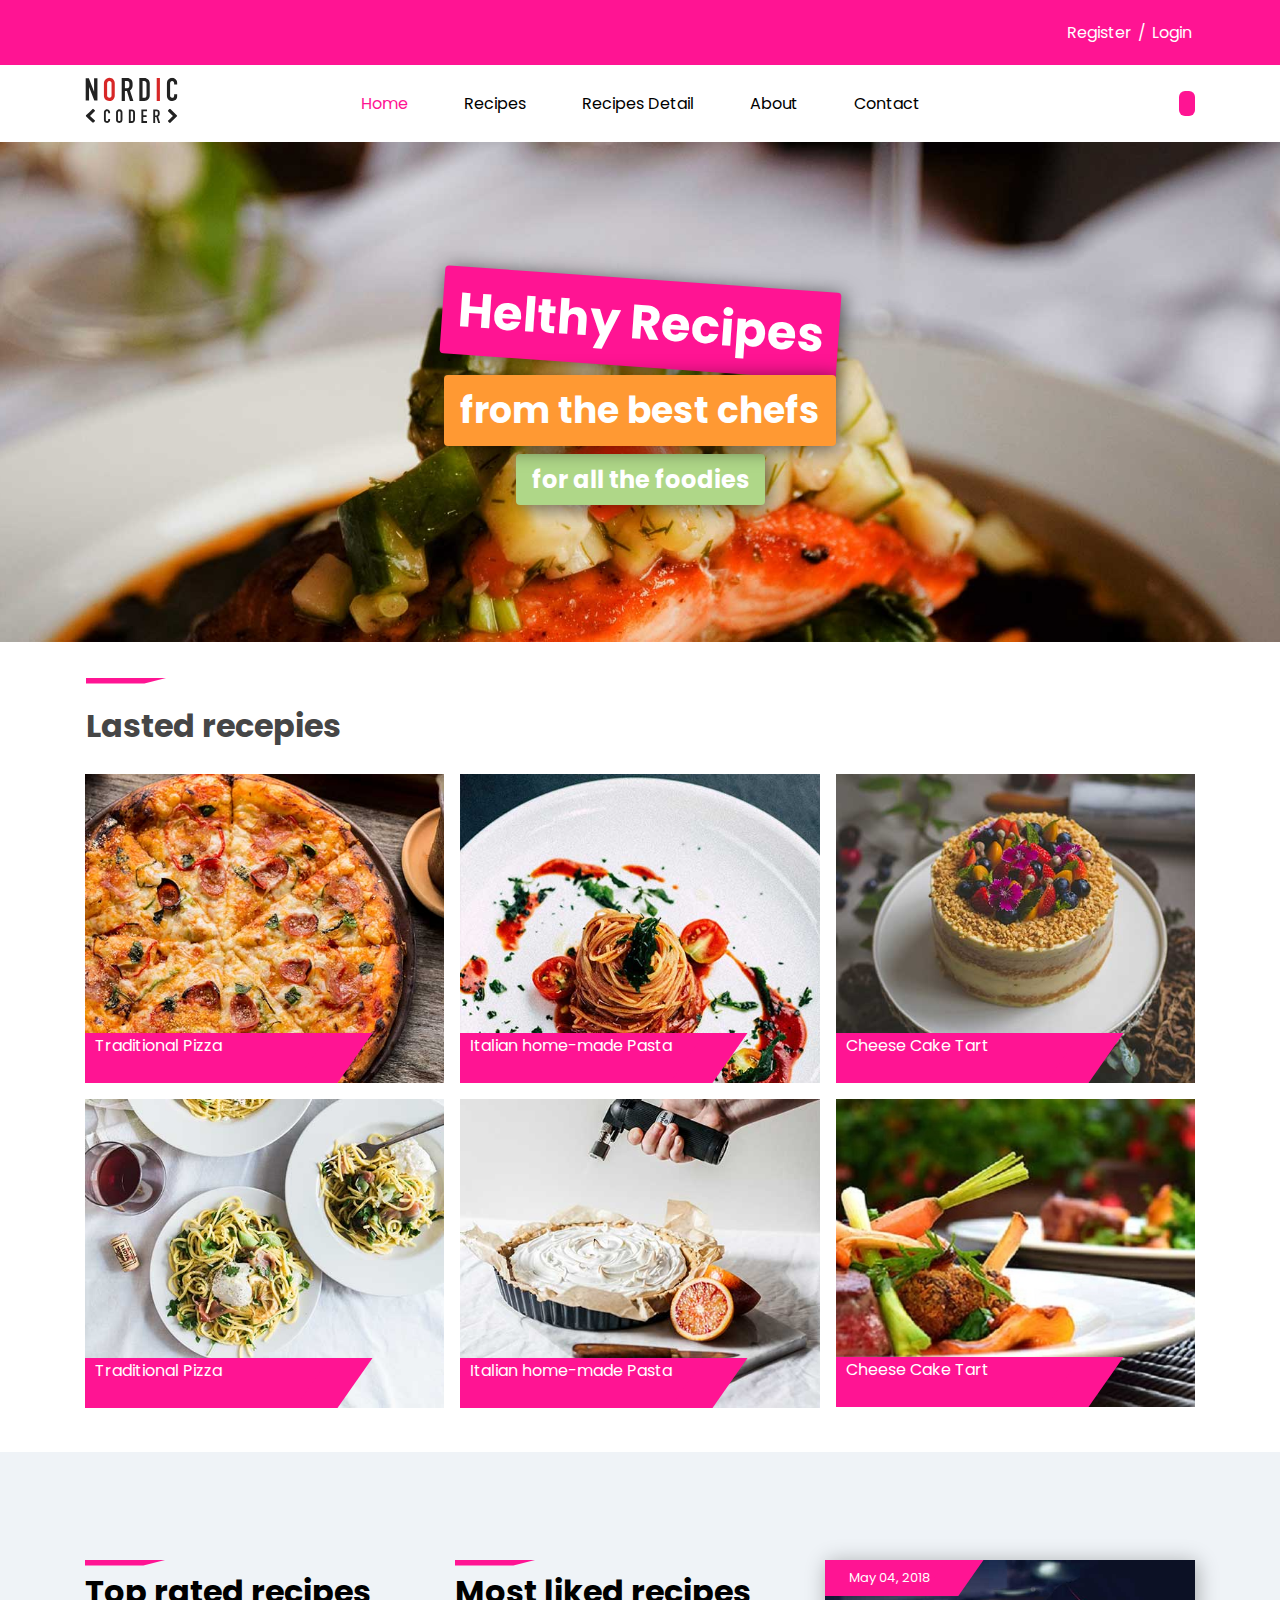
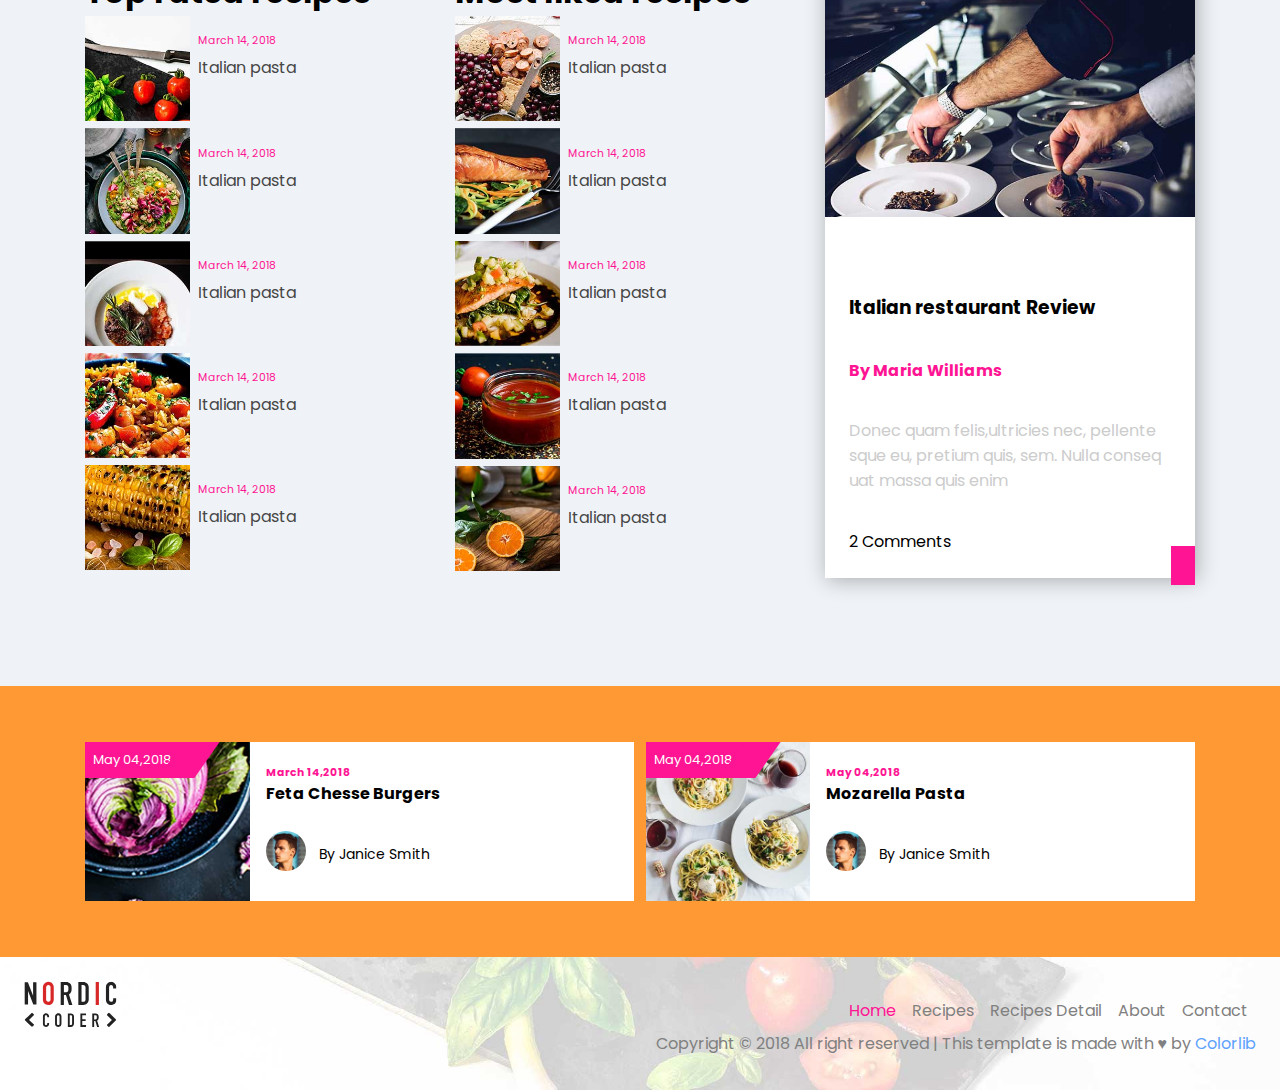
<file: index.html>
<!DOCTYPE html>
<html lang="en">

<head>

    <meta charset="UTF-8">
    <meta name="viewport" content="width=device-width, initial-scale=1.0">
    <meta http-equiv="X-UA-Compatible" content="ie=edge">
    <link rel="stylesheet" href="https://use.fontawesome.com/releases/v5.8.1/css/all.css"
        integrity="sha384-50oBUHEmvpQ+1lW4y57PTFmhCaXp0ML5d60M1M7uH2+nqUivzIebhndOJK28anvf" crossorigin="anonymous">


    <link href="https://fonts.googleapis.com/css?family=Poppins" rel="stylesheet">

    <link rel="stylesheet" href="css/main.css">
    <link rel="stylesheet" href="css/header.css">
    <link rel="stylesheet" href="css/home.css">
    <link rel="stylesheet" href="css/recepies.css">
    <link rel="stylesheet" href="css/footer.css">
    <link rel="shortcus icon" href="images/recipes/5.jpg">

    <title>Home</title>

</head>

<body>

    <!--Top-bar-->
    <header>
        <section class="top-bar">
            <div class="container">
                <!--Chỉ có section nào có giới hạn độ rộng thì mới sử dụng div class container-->
                <div class="top-bar-container">
                    <div class="social-icons">
                        <ul>
                            <li><a href="#"><i class="fab fa-pinterest"></i></a></li>
                            <li><a href="#"><i class="fab fa-facebook-f"></i></a></li>
                            <li><a href="#"><i class="fab fa-twitter"></i></a></li>
                            <li><a href="#"><i class="fab fa-dribbble"></i></a></li>
                            <li><a href="#"><i class="fab fa-behance"></i></a></li>
                            <li><a href="#"><i class="fab fa-linkedin-in"></i></a></li>
                        </ul>
                    </div>
                    <div class="register-login">
                        <a href="#">Register</a><span>/</span><a href="#">Login</a>
                    </div>
                </div>
            </div>
        </section>


        <!--Nav-->
        <nav class="nav-top">
            <div class="container">
                <div class="nav-top-container">
                    <div class="logo-nordic">
                        <a href="index.html">
                            <img src="images/logo.svg" alt="">
                        </a>
                    </div>
                    <div class="menu">
                        <ul class="menu-top-list" id="menuList">
                            <li class="recent-page"><a href="index.html">Home</a></li>
                            <li><a href="recipes.html">Recipes</a></li>
                            <li><a href="recipesdetail.html">Recipes Detail</a></li>
                            <li><a href="about.html">About</a></li>
                            <li><a href="contact.html">Contact</a></li>
                        </ul>
                    </div>
                    <div class="top-icon">
                        <div class="search-icon">
                            <i class="fas fa-search"></i>
                        </div>
                        <div class="hamburger-menu-wrapper">
                            <div class="hamburger-menu" id="hamburgerMenu">
                                <div></div>
                                <div></div>
                                <div></div>
                            </div>
                        </div>
                    </div>
                </div>

            </div>
        </nav>

    </header>

    <!-- Main -->
    <main>

        <section class="home-background">
            <p class="title title1 animate"><span>Helthy Recipes</span></p>
            <p class="title title2 animate delay-half"><span>from the best chefs</span></p>
            <p class="title title3 animate delay-one"><span>for all the foodies</span></p>
        </section>

        <!-- Recepies -->
        <section class="recepies">
            <div class="container">
                <div class="recepi-title">

                    <!-- Lasted recepies -->
                    <div class="lasted-recepies">
                        <!-- Small line -->
                        <div class="small-line">

                        </div>
                        <!--Lasted recepies title -->
                        <h1>Lasted recepies</h1>
                    </div>

                </div>

                <!-- List recepies -->
                <ul class="recepies-list">

                    <li>
                        <div class="recepies-item">
                            <img src="images/recipes/1.jpg" alt="">
                            <div class="content-wrapper">
                                <div class="content-recepi">
                                    <p>Traditional Pizza</p>
                                    <ul class="star-rank">
                                        <li><i class="fas fa-star"></i></li>
                                        <li><i class="fas fa-star"></i></li>
                                        <li><i class="fas fa-star"></i></li>
                                        <li><i class="fas fa-star"></i></li>
                                        <li><i class="far fa-star"></i></li>
                                    </ul>
                                </div>
                            </div>
                        </div>
                    </li>

                    <li>
                        <div class="recepies-item">
                            <img src="images/recipes/2.jpg" alt="">
                            <div class="content-wrapper">
                                <div class="content-recepi">
                                    <p>Italian home-made Pasta</p>
                                    <ul class="star-rank">
                                        <li><i class="fas fa-star"></i></li>
                                        <li><i class="fas fa-star"></i></li>
                                        <li><i class="fas fa-star"></i></li>
                                        <li><i class="fas fa-star"></i></li>
                                        <li><i class="far fa-star"></i></li>
                                    </ul>
                                </div>
                            </div>
                        </div>
                    </li>

                    <li>
                        <div class="recepies-item">
                            <img src="images/recipes/3.jpg" alt="">
                            <div class="content-wrapper">
                                <div class="content-recepi">
                                    <p>Cheese Cake Tart</p>
                                    <ul class="star-rank">
                                        <li><i class="fas fa-star"></i></li>
                                        <li><i class="fas fa-star"></i></li>
                                        <li><i class="fas fa-star"></i></li>
                                        <li><i class="fas fa-star"></i></li>
                                        <li><i class="far fa-star"></i></li>
                                    </ul>
                                </div>
                            </div>
                        </div>
                    </li>

                    <li>
                        <div class="recepies-item">
                            <img src="images/recipes/4.jpg" alt="">
                            <div class="content-wrapper">
                                <div class="content-recepi">
                                    <p>Traditional Pizza</p>
                                    <ul class="star-rank">
                                        <li><i class="fas fa-star"></i></li>
                                        <li><i class="fas fa-star"></i></li>
                                        <li><i class="fas fa-star"></i></li>
                                        <li><i class="fas fa-star"></i></li>
                                        <li><i class="far fa-star"></i></li>
                                    </ul>
                                </div>
                            </div>
                        </div>
                    </li>

                    <li>
                        <div class="recepies-item">
                            <img src="images/recipes/5.jpg" alt="">
                            <div class="content-wrapper">
                                <div class="content-recepi">
                                    <p>Italian home-made Pasta</p>
                                    <ul class="star-rank">
                                        <li><i class="fas fa-star"></i></li>
                                        <li><i class="fas fa-star"></i></li>
                                        <li><i class="fas fa-star"></i></li>
                                        <li><i class="fas fa-star"></i></li>
                                        <li><i class="far fa-star"></i></li>
                                    </ul>
                                </div>
                            </div>
                        </div>
                    </li>

                    <li>
                        <div class="recepies-item">
                            <img src="images/recipes/6.jpg" alt="">
                            <div class="content-wrapper">
                                <div class="content-recepi">
                                    <p>Cheese Cake Tart</p>
                                    <ul class="star-rank">
                                        <li><i class="fas fa-star"></i></li>
                                        <li><i class="fas fa-star"></i></li>
                                        <li><i class="fas fa-star"></i></li>
                                        <li><i class="fas fa-star"></i></li>
                                        <li><i class="far fa-star"></i></li>
                                    </ul>
                                </div>
                            </div>
                        </div>
                    </li>

                </ul>
            </div>
        </section>

        <!-- Rated -->
        <section class="rated">
            <div class="container">
                <div class="rated-container">
                    <!-- Top rated -->
                    <div class="top-rated-recepies">

                        <div class="recepi-title">
                            <!-- Lasted recepies -->
                            <div class="lasted-recepies">
                                <!-- Small line -->
                                <div class="small-line">

                                </div>

                                <h1>Top rated recipes</h1>
                            </div>
                        </div>

                        <ul class="list-recepies">
                            <li>
                                <a href="">
                                    <div class="img-item">
                                        <img src="images/thumb/1.jpg">
                                    </div>
                                    <div class="content-item">
                                        <h6>March 14, 2018</h6>
                                        <p>Italian pasta</p>
                                        <ul class="star-rank">
                                            <li><i class="fas fa-star"></i></li>
                                            <li><i class="fas fa-star"></i></li>
                                            <li><i class="fas fa-star"></i></li>
                                            <li><i class="fas fa-star"></i></li>
                                            <li><i class="far fa-star"></i></li>
                                        </ul>
                                    </div>
                                </a>
                            </li>
                            <li>
                                <a href="">
                                    <div class="img-item">
                                        <img src="images/thumb/2.jpg">
                                    </div>
                                    <div class="content-item">
                                        <h6>March 14, 2018</h6>
                                        <p>Italian pasta</p>
                                        <ul class="star-rank">
                                            <li><i class="fas fa-star"></i></li>
                                            <li><i class="fas fa-star"></i></li>
                                            <li><i class="fas fa-star"></i></li>
                                            <li><i class="fas fa-star"></i></li>
                                            <li><i class="far fa-star"></i></li>
                                        </ul>
                                    </div>
                                </a>
                            </li>
                            <li>
                                <a href="">
                                    <div class="img-item">
                                        <img src="images/thumb/3.jpg">
                                    </div>
                                    <div class="content-item">
                                        <h6>March 14, 2018</h6>
                                        <p>Italian pasta</p>
                                        <ul class="star-rank">
                                            <li><i class="fas fa-star"></i></li>
                                            <li><i class="fas fa-star"></i></li>
                                            <li><i class="fas fa-star"></i></li>
                                            <li><i class="fas fa-star"></i></li>
                                            <li><i class="far fa-star"></i></li>
                                        </ul>
                                    </div>
                                </a>
                            </li>
                            <li>
                                <a href="">
                                    <div class="img-item">
                                        <img src="images/thumb/4.jpg">
                                    </div>
                                    <div class="content-item">
                                        <h6>March 14, 2018</h6>
                                        <p>Italian pasta</p>
                                        <ul class="star-rank">
                                            <li><i class="fas fa-star"></i></li>
                                            <li><i class="fas fa-star"></i></li>
                                            <li><i class="fas fa-star"></i></li>
                                            <li><i class="fas fa-star"></i></li>
                                            <li><i class="far fa-star"></i></li>
                                        </ul>
                                    </div>
                                </a>
                            </li>
                            <li>
                                <a href="">
                                    <div class="img-item">
                                        <img src="images/thumb/5.jpg">
                                    </div>
                                    <div class="content-item">
                                        <h6>March 14, 2018</h6>
                                        <p>Italian pasta</p>
                                        <ul class="star-rank">
                                            <li><i class="fas fa-star"></i></li>
                                            <li><i class="fas fa-star"></i></li>
                                            <li><i class="fas fa-star"></i></li>
                                            <li><i class="fas fa-star"></i></li>
                                            <li><i class="far fa-star"></i></li>
                                        </ul>
                                    </div>
                                </a>
                            </li>
                        </ul>

                    </div>

                    <!-- Most like -->
                    <div class="most-like-recepies">

                        <div class="recepi-title">
                            <!-- Lasted recepies -->
                            <div class="lasted-recepies">
                                <!-- Small line -->
                                <div class="small-line">

                                </div>
                                <h1>Most liked recipes</h1>
                            </div>
                        </div>
                        <ul class="list-recepies">
                            <li>
                                <a href="">
                                    <div class="img-item">
                                        <img src="images/thumb/6.jpg">
                                    </div>
                                    <div class="content-item">
                                        <h6>March 14, 2018</h6>
                                        <p>Italian pasta</p>
                                        <ul class="star-rank">
                                            <li><i class="fas fa-star"></i></li>
                                            <li><i class="fas fa-star"></i></li>
                                            <li><i class="fas fa-star"></i></li>
                                            <li><i class="fas fa-star"></i></li>
                                            <li><i class="far fa-star"></i></li>
                                        </ul>
                                    </div>
                                </a>
                            </li>
                            <li>
                                <a href="">
                                    <div class="img-item">
                                        <img src="images/thumb/7.jpg">
                                    </div>
                                    <div class="content-item">
                                        <h6>March 14, 2018</h6>
                                        <p>Italian pasta</p>
                                        <ul class="star-rank">
                                            <li><i class="fas fa-star"></i></li>
                                            <li><i class="fas fa-star"></i></li>
                                            <li><i class="fas fa-star"></i></li>
                                            <li><i class="fas fa-star"></i></li>
                                            <li><i class="far fa-star"></i></li>
                                        </ul>
                                    </div>
                                </a>
                            </li>
                            <li>
                                <a href="">
                                    <div class="img-item">
                                        <img src="images/thumb/8.jpg">
                                    </div>
                                    <div class="content-item">
                                        <h6>March 14, 2018</h6>
                                        <p>Italian pasta</p>
                                        <ul class="star-rank">
                                            <li><i class="fas fa-star"></i></li>
                                            <li><i class="fas fa-star"></i></li>
                                            <li><i class="fas fa-star"></i></li>
                                            <li><i class="fas fa-star"></i></li>
                                            <li><i class="far fa-star"></i></li>
                                        </ul>
                                    </div>
                                </a>
                            </li>
                            <li>
                                <a href="">
                                    <div class="img-item">
                                        <img src="images/thumb/9.jpg">
                                    </div>
                                    <div class="content-item">
                                        <h6>March 14, 2018</h6>
                                        <p>Italian pasta</p>
                                        <ul class="star-rank">
                                            <li><i class="fas fa-star"></i></li>
                                            <li><i class="fas fa-star"></i></li>
                                            <li><i class="fas fa-star"></i></li>
                                            <li><i class="fas fa-star"></i></li>
                                            <li><i class="far fa-star"></i></li>
                                        </ul>
                                    </div>
                                </a>
                            </li>
                            <li>
                                <a href="">
                                    <div class="img-item">
                                        <img src="images/thumb/10.jpg">
                                    </div>
                                    <div class="content-item">
                                        <h6>March 14, 2018</h6>
                                        <p>Italian pasta</p>
                                        <ul class="star-rank">
                                            <li><i class="fas fa-star"></i></li>
                                            <li><i class="fas fa-star"></i></li>
                                            <li><i class="fas fa-star"></i></li>
                                            <li><i class="fas fa-star"></i></li>
                                            <li><i class="far fa-star"></i></li>
                                        </ul>
                                    </div>
                                </a>
                            </li>
                        </ul>
                    </div>

                    <!-- Magazine -->
                    <div class="magazine">
                        <img src="images/blog/ic.jpg" alt="">
                        <div class="img-title-wrapper">
                            <div class="day-review">
                                <p>May 04, 2018</p>
                            </div>
                        </div>

                        <div class="magazine-content">
                            <h3>Italian restaurant Review</h3>
                            <h4>By Maria Williams</h4>
                            <p class="magazine-p">Donec quam felis,ultricies nec, pellente sque eu, pretium quis, sem.
                                Nulla conseq uat
                                massa quis enim</p>
                            <p>2 Comments</p>
                        </div>

                        <div class="show-icon">
                            <i class="fas fa-angle-right"></i>
                        </div>
                    </div>
                </div>
            </div>
        </section>

        <!-- Adv -->
        <section class="advertise">
            <div class="container">
                <div class="advertise-container">
                    <div class="adv-1">
                        <div class="adv-img">
                            <img src="images/thumb/11.jpg" alt="">
                            <div class="img-title-wrapper">
                                <div class="img-title">
                                    <p>May 04,2018</p>
                                </div>
                            </div>

                        </div>
                        <div class="adv-content">
                            <h6>March 14,2018</h6>
                            <p>Feta Chesse Burgers</p>
                            <ul class="star-rank">
                                <li><i class="fas fa-star"></i></li>
                                <li><i class="fas fa-star"></i></li>
                                <li><i class="fas fa-star"></i></li>
                                <li><i class="fas fa-star"></i></li>
                                <li><i class="far fa-star"></i></li>
                            </ul>
                            <div class="adv-author">
                                <div class="author-img">
                                    <img src="images/author.jpg" alt="">
                                </div>
                                <p>By Janice Smith</p>
                            </div>
                        </div>
                    </div>
                    <div class="adv-2">
                        <div class="adv-img">
                            <img src="images/thumb/12.jpg" alt="">
                            <div class="img-title-wrapper">
                                <div class="img-title">
                                    <p>May 04,2018</p>
                                </div>
                            </div>
                        </div>
                        <div class="adv-content">
                            <h6>May 04,2018</h6>
                            <p>Mozarella Pasta</p>
                            <ul class="star-rank">
                                <li><i class="fas fa-star"></i></li>
                                <li><i class="fas fa-star"></i></li>
                                <li><i class="fas fa-star"></i></li>
                                <li><i class="fas fa-star"></i></li>
                                <li><i class="far fa-star"></i></li>
                            </ul>
                            <div class="adv-author">
                                <div class="author-img">
                                    <img src="images/author.jpg" alt="">
                                </div>
                                <p>By Janice Smith</p>
                            </div>
                        </div>
                    </div>
                </div>
            </div>
        </section>

    </main>

    <!-- Footer -->
    <footer>
        <div class="footer-container">
            <div class="footer-container-left">
                <div class="logo-nordic">
                    <a href="#">
                        <img src="images/logo.svg" alt="">
                    </a>
                </div>
                <div class="social-icons">
                    <ul>
                        <li><a href="#"><i class="fab fa-pinterest"></i></a></li>
                        <li><a href="#"><i class="fab fa-facebook-f"></i></a></li>
                        <li><a href="#"><i class="fab fa-twitter"></i></a></li>
                        <li><a href="#"><i class="fab fa-dribbble"></i></a></li>
                        <li><a href="#"><i class="fab fa-behance"></i></a></li>
                        <li><a href="#"><i class="fab fa-linkedin-in"></i></a></li>
                    </ul>
                </div>
            </div>

            <div class="footer-container-right">
                <div class="menu">
                    <ul class="footer-menu">
                        <li class="recent-page"><a href="index.html">Home</a></li>
                        <li><a href="recipes.html">Recipes</a></li>
                        <li><a href="recipesdetail.html">Recipes Detail</a></li>
                        <li><a href="about.html">About</a></li>
                        <li><a href="contact.html">Contact</a></li>
                    </ul>
                </div>
                <div class="descrip">
                    <p class="footer-des">Copyright &copy; 2018 All right reserved | This template is made with
                        &hearts;
                        by <span>Colorlib</span></p>
                </div>
            </div>

        </div>
    </footer>

    <button id="myButton"><i class="fas fa-angle-up"></i></button>

    <!-- Script -->
    <script src="js/main.js"></script>
</body>

</html>
</file>
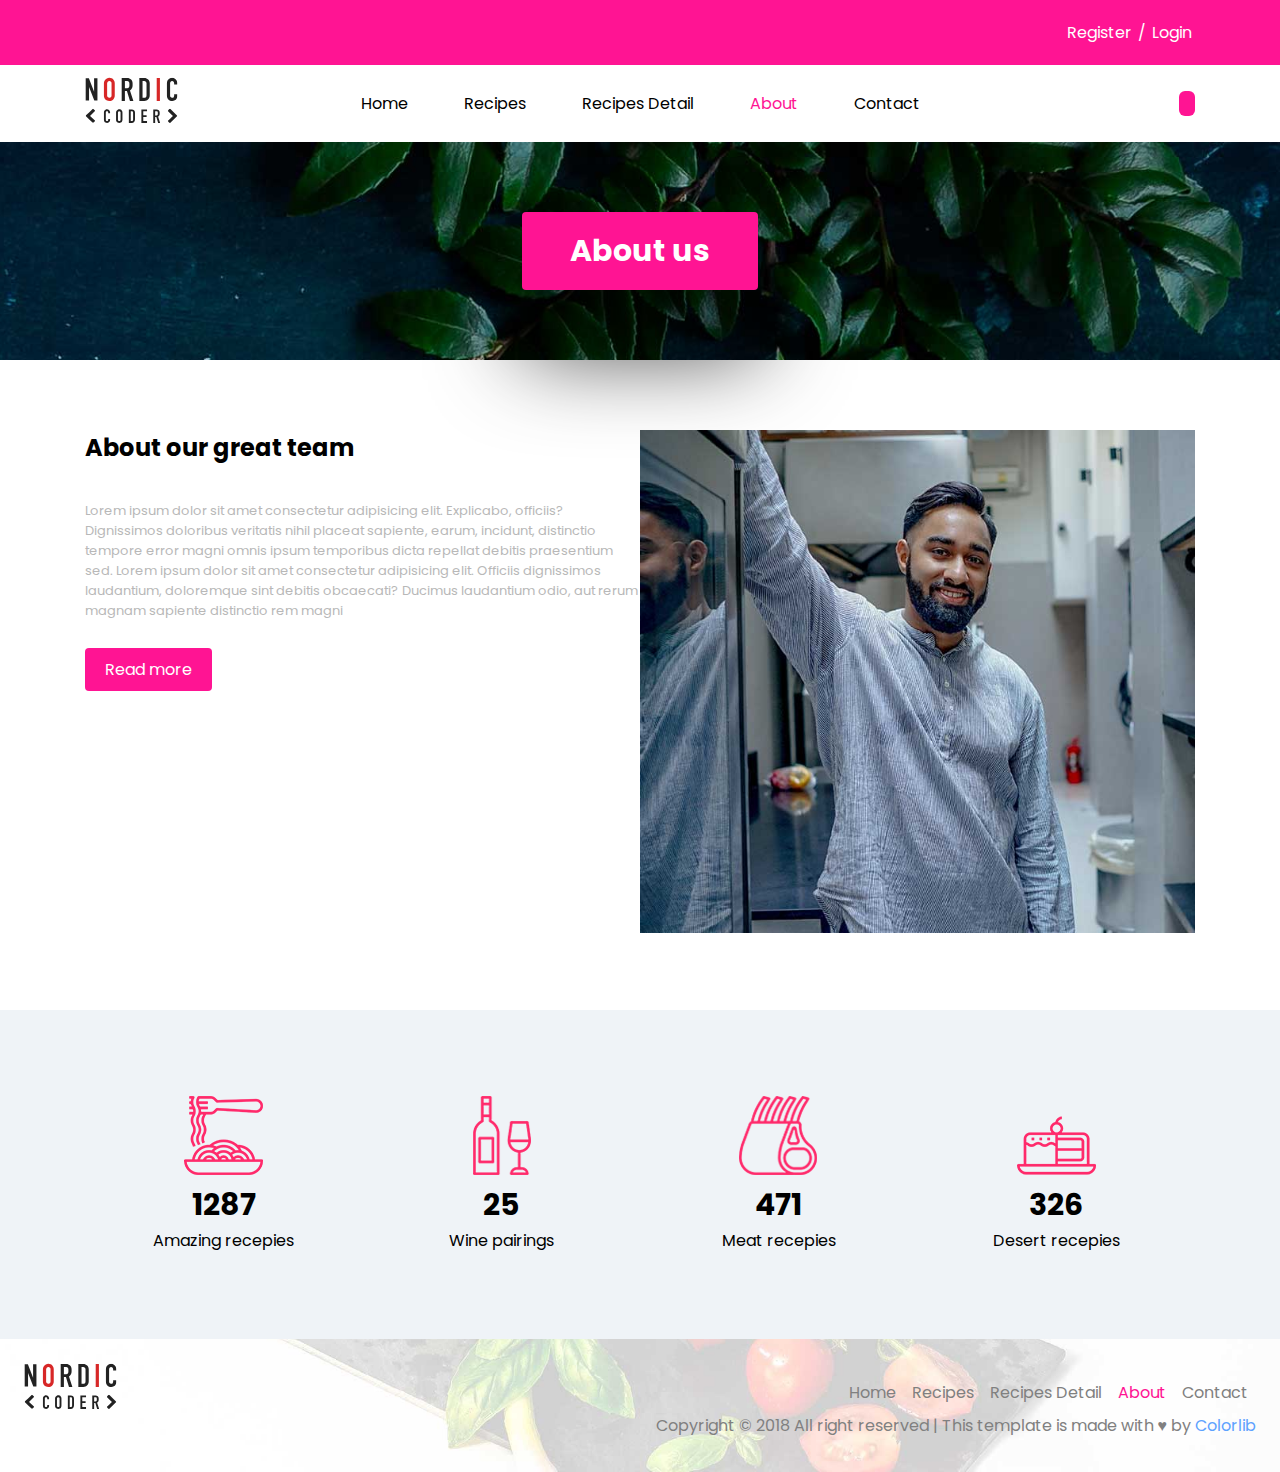
<file: about.html>
<!DOCTYPE html>
<html lang="en">

<head>
    <meta charset="UTF-8">
    <meta name="viewport" content="width=device-width, initial-scale=1.0">
    <meta http-equiv="X-UA-Compatible" content="ie=edge">
    <link rel="stylesheet" href="https://use.fontawesome.com/releases/v5.8.1/css/all.css"
        integrity="sha384-50oBUHEmvpQ+1lW4y57PTFmhCaXp0ML5d60M1M7uH2+nqUivzIebhndOJK28anvf" crossorigin="anonymous">


    <link href="https://fonts.googleapis.com/css?family=Poppins" rel="stylesheet">

    <link rel="stylesheet" href="css/main.css">
    <link rel="stylesheet" href="css/header.css">
    <link rel="stylesheet" href="css/about.css">
    <link rel="stylesheet" href="css/footer.css">
    <link rel="stylesheet" href="css/bootstrap_grid.css">
    <link rel="shortcus icon" href="images/recipes/5.jpg">

    <title>About</title>
</head>

<body>

    <!--Top-bar-->
    <header>
        <section class="top-bar">
            <div class="container">
                <!--Chỉ có section nào có giới hạn độ rộng thì mới sử dụng div class container-->
                <div class="top-bar-container">
                    <div class="social-icons">
                        <ul>
                            <li><a href="#"><i class="fab fa-pinterest"></i></a></li>
                            <li><a href="#"><i class="fab fa-facebook-f"></i></a></li>
                            <li><a href="#"><i class="fab fa-twitter"></i></a></li>
                            <li><a href="#"><i class="fab fa-dribbble"></i></a></li>
                            <li><a href="#"><i class="fab fa-behance"></i></a></li>
                            <li><a href="#"><i class="fab fa-linkedin-in"></i></a></li>
                        </ul>
                    </div>
                    <div class="register-login">
                        <a href="#">Register</a><span>/</span><a href="#">Login</a>
                    </div>
                </div>
            </div>
        </section>


        <!--Nav-->
        <nav class="nav-top">
            <div class="container">
                <div class="nav-top-container">
                    <div class="logo-nordic">
                        <a href="index.html">
                            <img src="images/logo.svg" alt="">
                        </a>
                    </div>
                    <div class="menu">
                        <ul class="menu-top-list" id="menuList">
                            <li><a href="index.html">Home</a></li>
                            <li><a href="recipes.html">Recipes</a></li>
                            <li><a href="recipesdetail.html">Recipes Detail</a></li>
                            <li class="recent-page"><a href="about.html">About</a></li>
                            <li><a href="contact.html">Contact</a></li>
                        </ul>
                    </div>
                    <div class="top-icon">
                        <div class="search-icon">
                            <i class="fas fa-search"></i>
                        </div>
                        <div class="hamburger-menu-wrapper">
                            <div class="hamburger-menu" id="hamburgerMenu">
                                <div></div>
                                <div></div>
                                <div></div>
                            </div>
                        </div>
                    </div>
                </div>

            </div>
        </nav>
    </header>


    <!--Main -->
    <!--Hero-->
    <main>
        <section class="hero">

            <h1>About us</h1>
        </section>

        <!--About-->
        <section class="about">
            <div class="container">
                <div class="about-container">
                    <div class="about-content">
                        <h2>About our great team</h2>
                        <p>Lorem ipsum dolor sit amet consectetur adipisicing elit. Explicabo, officiis? Dignissimos
                            doloribus
                            veritatis
                            nihil placeat sapiente, earum, incidunt, distinctio tempore error magni omnis ipsum
                            temporibus
                            dicta
                            repellat debitis praesentium sed. Lorem ipsum dolor sit amet consectetur adipisicing elit.
                            Officiis
                            dignissimos laudantium, doloremque sint debitis obcaecati? Ducimus laudantium odio, aut
                            rerum
                            magnam
                            sapiente distinctio rem magni</p>
                        <div class="about-rm-button"><a href="#">Read more</a></div>
                    </div>
                    <div class="about-img">
                        <img src="images/about.jpg" alt="">
                    </div>
                </div>
            </div>
        </section>

        <!--Facts-->
        <section class="facts">
            <div class="container">
                <ul class="facts-list">
                    <li>
                        <div class="facts-list-container">
                            <img src="images/icon/1.png" alt="">
                            <p class="list-num">1287</p>
                            <p>Amazing recepies</p>
                        </div>
                    </li>
                    <li>
                        <div class="facts-list-container">
                            <img src="images/icon/2.png" alt="">
                            <p class="list-num">25</p>
                            <p>Wine pairings</p>
                        </div>
                    </li>
                    <li>
                        <div class="facts-list-container">
                            <img src="images/icon/3.png" alt="">
                            <p class="list-num">471</p>
                            <p>Meat recepies</p>
                        </div>
                    </li>
                    <li>
                        <div class="facts-list-container">
                            <img src="images/icon/4.png" alt="">
                            <p class="list-num">326</p>
                            <p>Desert recepies</p>
                        </div>
                    </li>
                </ul>
            </div>
        </section>
    </main>


    <!--Footer-->
    <footer>
        <div class="footer-container">
            <div class="footer-container-left">
                <div class="logo-nordic">
                    <a href="#">
                        <img src="images/logo.svg" alt="">
                    </a>
                </div>
                <div class="social-icons">
                    <ul>
                        <li><a href="#"><i class="fab fa-pinterest"></i></a></li>
                        <li><a href="#"><i class="fab fa-facebook-f"></i></a></li>
                        <li><a href="#"><i class="fab fa-twitter"></i></a></li>
                        <li><a href="#"><i class="fab fa-dribbble"></i></a></li>
                        <li><a href="#"><i class="fab fa-behance"></i></a></li>
                        <li><a href="#"><i class="fab fa-linkedin-in"></i></a></li>
                    </ul>
                </div>
            </div>
            <div class="footer-container-right">
                <div class="menu">
                    <ul class="footer-menu">
                        <li><a href="index.html">Home</a></li>
                        <li><a href="recipes.html">Recipes</a></li>
                        <li><a href="recipesdetail.html">Recipes Detail</a></li>
                        <li class="recent-page"><a href="about.html">About</a></li>
                        <li><a href="contact.html">Contact</a></li>
                    </ul>
                </div>
                <div class="descrip">
                    <p class="footer-des">Copyright &copy; 2018 All right reserved | This template is made with
                        &hearts;
                        by <span>Colorlib</span></p>
                </div>
            </div>
        </div>
    </footer>

    <button id="myButton"><i class="fas fa-angle-up"></i></button>

    <!--Start Script-->
    <script src="js/main.js"></script>

</body>

</html>
</file>
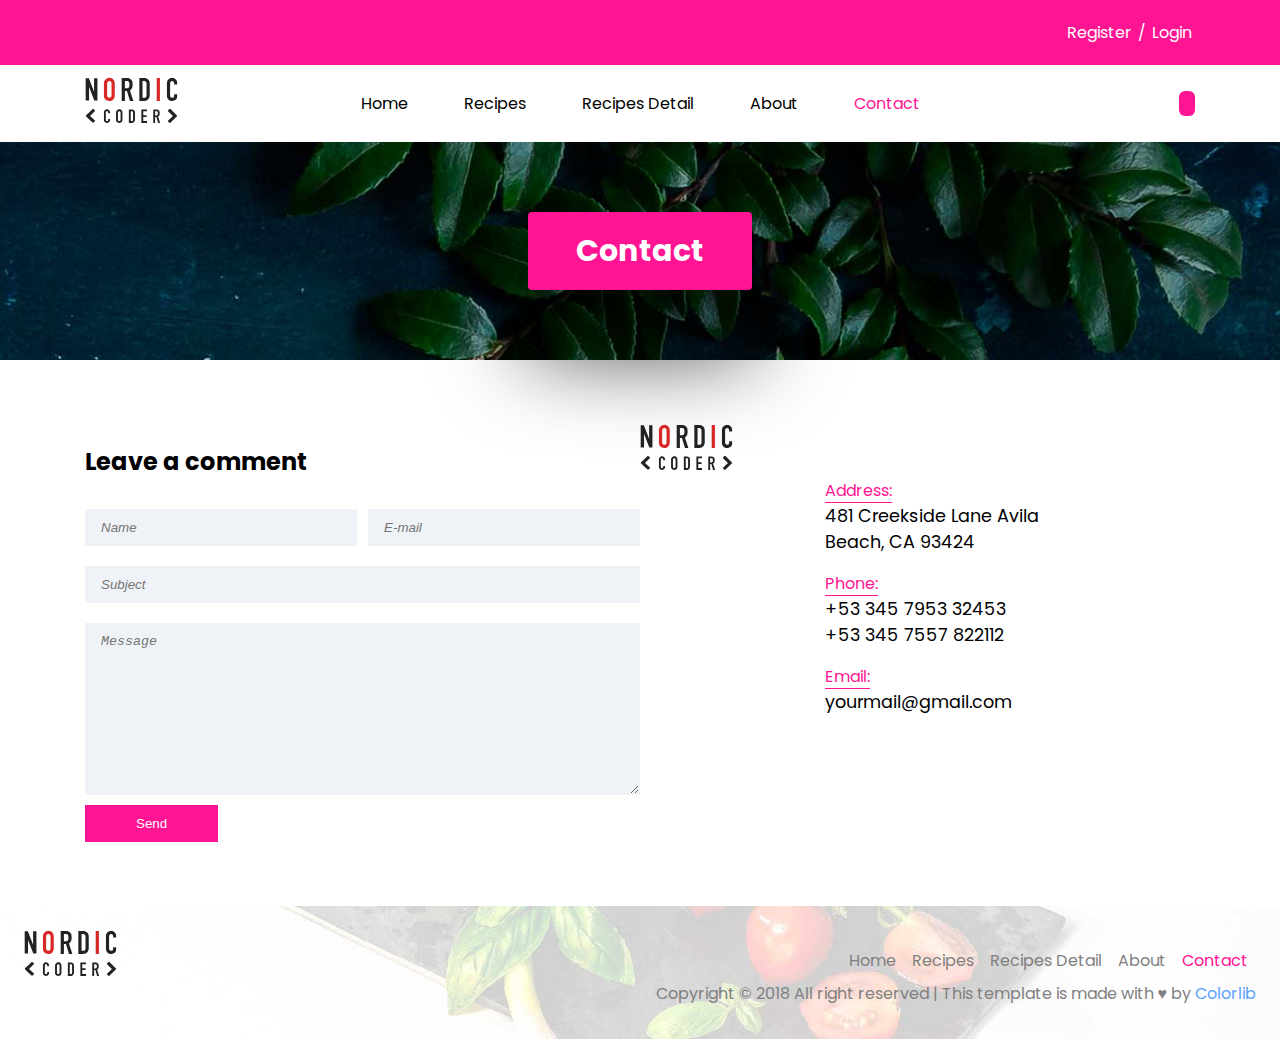
<file: contact.html>
<!DOCTYPE html>
<html lang="en">

<head>
    <meta charset="UTF-8">
    <meta name="viewport" content="width=device-width, initial-scale=1.0">
    <meta http-equiv="X-UA-Compatible" content="ie=edge">
    <link rel="stylesheet" href="https://use.fontawesome.com/releases/v5.8.1/css/all.css"
        integrity="sha384-50oBUHEmvpQ+1lW4y57PTFmhCaXp0ML5d60M1M7uH2+nqUivzIebhndOJK28anvf" crossorigin="anonymous">
    <link href="https://fonts.googleapis.com/css?family=Poppins" rel="stylesheet">
    <link rel="stylesheet" href="css/main.css">
    <link rel="stylesheet" href="css/header.css">
    <link rel="stylesheet" href="css/contact.css">
    <link rel="stylesheet" href="css/footer.css">
    <link rel="shortcus icon" href="images/recipes/5.jpg">

    <title>Contact</title>
</head>

<body>
    <!--Top-bar-->
    <header>
        <section class="top-bar">
            <div class="container">
                <!--Chỉ có section nào có giới hạn độ rộng thì mới sử dụng div class container-->
                <div class="top-bar-container">
                    <div class="social-icons">
                        <ul>
                            <li><a href="#"><i class="fab fa-pinterest"></i></a></li>
                            <li><a href="#"><i class="fab fa-facebook-f"></i></a></li>
                            <li><a href="#"><i class="fab fa-twitter"></i></a></li>
                            <li><a href="#"><i class="fab fa-dribbble"></i></a></li>
                            <li><a href="#"><i class="fab fa-behance"></i></a></li>
                            <li><a href="#"><i class="fab fa-linkedin-in"></i></a></li>
                        </ul>
                    </div>
                    <div class="register-login">
                        <a href="#">Register</a><span>/</span><a href="#">Login</a>
                    </div>
                </div>
            </div>
        </section>

        <!--Nav-->
        <nav class="nav-top">
            <div class="container">
                <div class="nav-top-container">
                    <div class="logo-nordic">
                        <a href="index.html">
                            <img src="images/logo.svg" alt="">
                        </a>
                    </div>
                    <div class="menu">
                        <ul class="menu-top-list" id="menuList">
                            <li><a href="index.html">Home</a></li>
                            <li><a href="recipes.html">Recipes</a></li>
                            <li><a href="recipesdetail.html">Recipes Detail</a></li>
                            <li><a href="about.html">About</a></li>
                            <li class="recent-page"><a href="contact.html">Contact</a></li>
                        </ul>
                    </div>
                    <div class="top-icon">
                        <div class="search-icon">
                            <i class="fas fa-search"></i>
                        </div>
                        <div class="hamburger-menu-wrapper">
                            <div class="hamburger-menu" id="hamburgerMenu">
                                <div></div>
                                <div></div>
                                <div></div>
                            </div>
                        </div>
                    </div>
                </div>

            </div>
        </nav>
    </header>

    <!--Main -->
    <main>

        <!--Hero-->
        <section class="hero">

            <h1>Contact</h1>
        </section>

        <!--Contact-->
        <section class="contact">
            <div class="container">
                <div class="contact-container">
                    <!-- Contact form -->
                    <div class="contact-form">
                        <div class="contact-title">
                            <h2>Leave a comment</h2>
                        </div>
                        <div class="forms">
                            <form class="form-contact" action="">
                                <input class="in-name" type="text" placeholder="Name" />
                                <input class="in-email" type="text" placeholder="E-mail" />
                                <input class="in-subject" type="text" placeholder="Subject" />
                                <textarea class="in-mess" name="" id="" cols="30" rows="10"
                                    placeholder="Message"></textarea>
                            </form>
                        </div>
                        <div class="send">
                            <button class="send" type="submit">Send</button>
                        </div>
                    </div>

                    <!-- Info -->
                    <div class="contact-info">
                        <div class="logo">
                            <img src="images/logo.svg" alt="">
                        </div>
                        <div class="info">
                            <div class="address">
                                <span>Address:</span>
                                <p>481 Creekside Lane Avila<br>Beach, CA 93424</p>
                            </div>

                            <div class="phone">
                                <span>Phone:</span>
                                <p>+53&nbsp;345&nbsp;7953&nbsp;32453</p>
                                <p>+53&nbsp;345&nbsp;7557&nbsp;822112</p>
                            </div>
                            <div class="email">
                                <span>Email:</span>
                                <p>yourmail@gmail.com</p>
                            </div>
                        </div>
                        <div class="social-icons">
                            <ul class="icon-info">
                                <li><a href="#"><i class="fab fa-pinterest"></i></a></li>
                                <li><a href="#"><i class="fab fa-facebook-f"></i></a></li>
                                <li><a href="#"><i class="fab fa-twitter"></i></a></li>
                                <li><a href="#"><i class="fab fa-dribbble"></i></a></li>
                                <li><a href="#"><i class="fab fa-behance"></i></a></li>
                                <li><a href="#"><i class="fab fa-linkedin-in"></i></a></li>
                            </ul>
                        </div>

                    </div>
                </div>
        </section>

    </main>

    <!--Footer-->
    <footer>
        <div class="footer-container">
            <div class="footer-container-left">
                <div class="logo-nordic">
                    <a href="#">
                        <img src="images/logo.svg" alt="">
                    </a>
                </div>
                <div class="social-icons">
                    <ul>
                        <li><a href="#"><i class="fab fa-pinterest"></i></a></li>
                        <li><a href="#"><i class="fab fa-facebook-f"></i></a></li>
                        <li><a href="#"><i class="fab fa-twitter"></i></a></li>
                        <li><a href="#"><i class="fab fa-dribbble"></i></a></li>
                        <li><a href="#"><i class="fab fa-behance"></i></a></li>
                        <li><a href="#"><i class="fab fa-linkedin-in"></i></a></li>
                    </ul>
                </div>
            </div>

            <div class="footer-container-right">
                <div class="menu">
                    <ul class="footer-menu">
                        <li><a href="index.html">Home</a></li>
                        <li><a href="recipes.html">Recipes</a></li>
                        <li><a href="recipesdetail.html">Recipes Detail</a></li>
                        <li><a href="about.html">About</a></li>
                        <li class="recent-page"><a href="contact.html">Contact</a></li>
                    </ul>
                </div>
                <div class="descrip">
                    <p class="footer-des">Copyright &copy; 2018 All right reserved | This template is made with
                        &hearts;
                        by <span>Colorlib</span></p>
                </div>
            </div>
        </div>
    </footer>

    <button id="myButton"><i class="fas fa-angle-up"></i></button>

    <!-- Script -->
    <script src="js/main.js"></script>
</body>

</html>
</file>
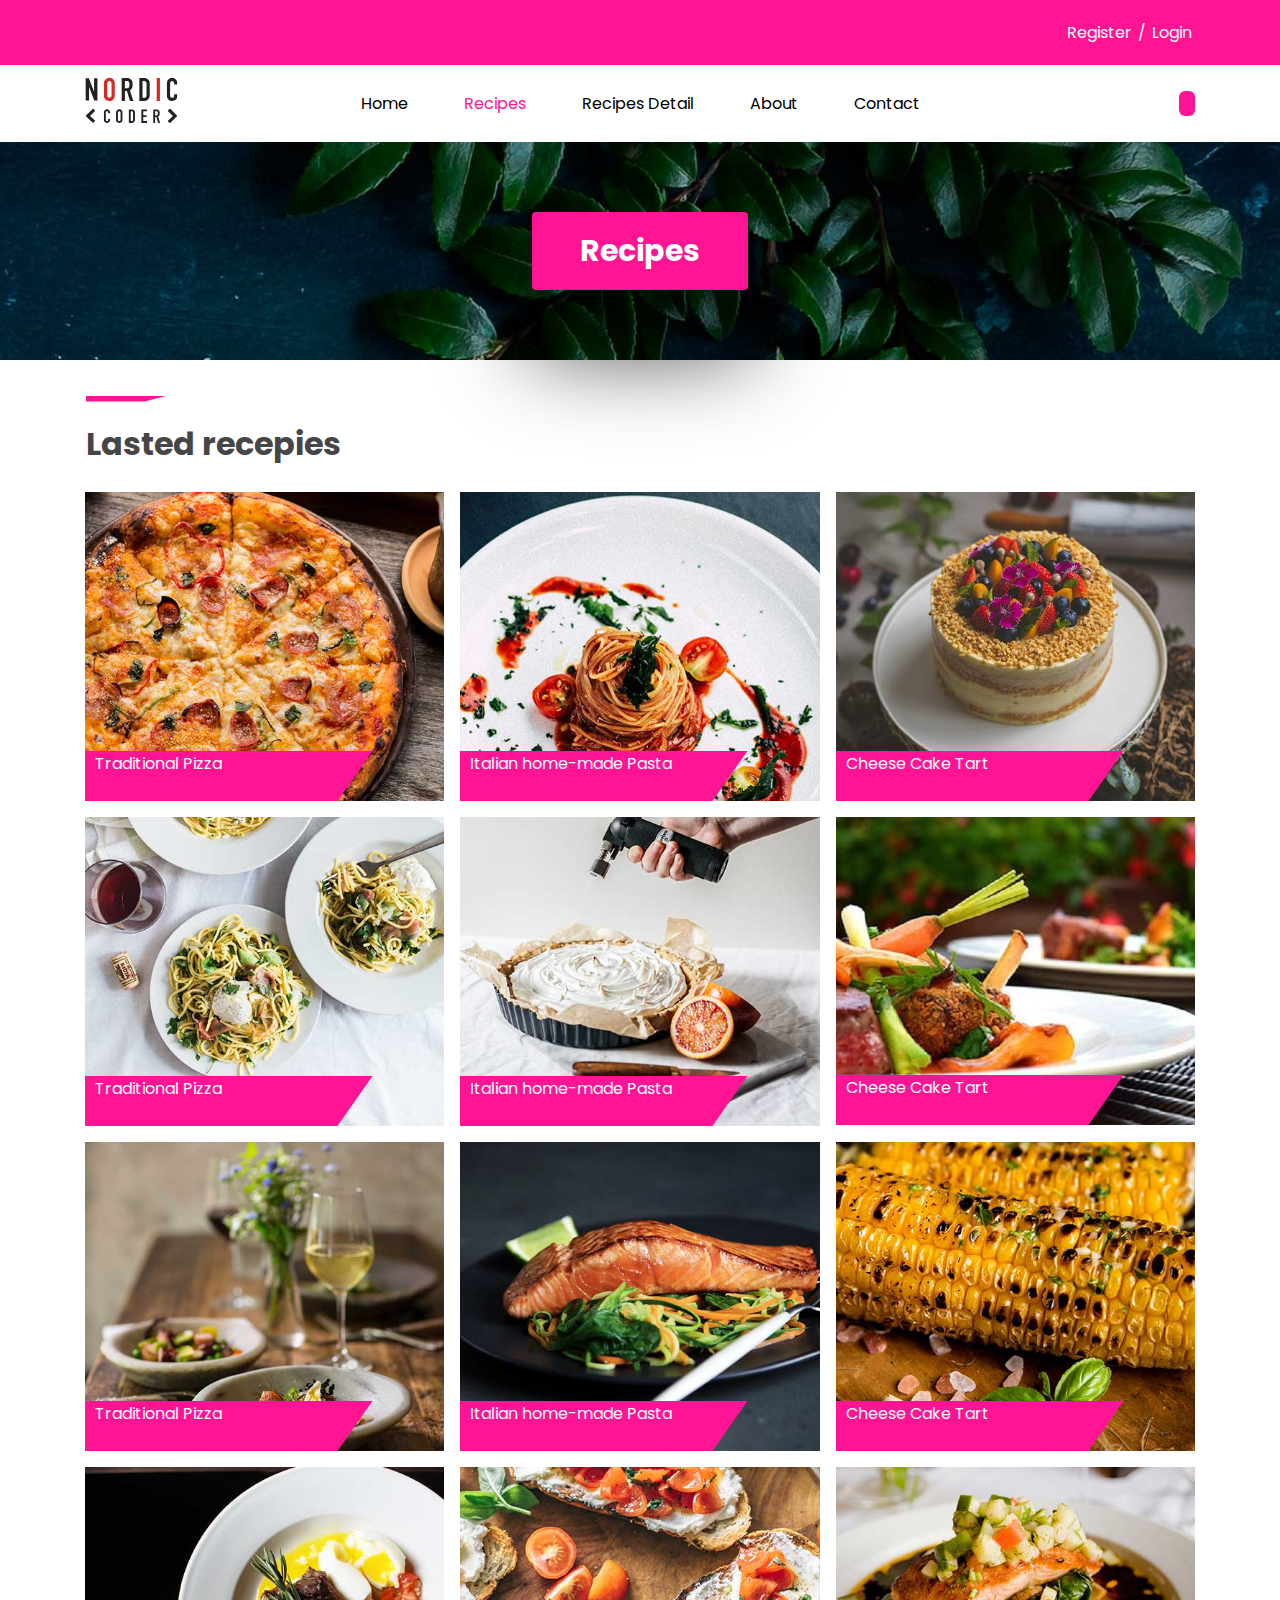
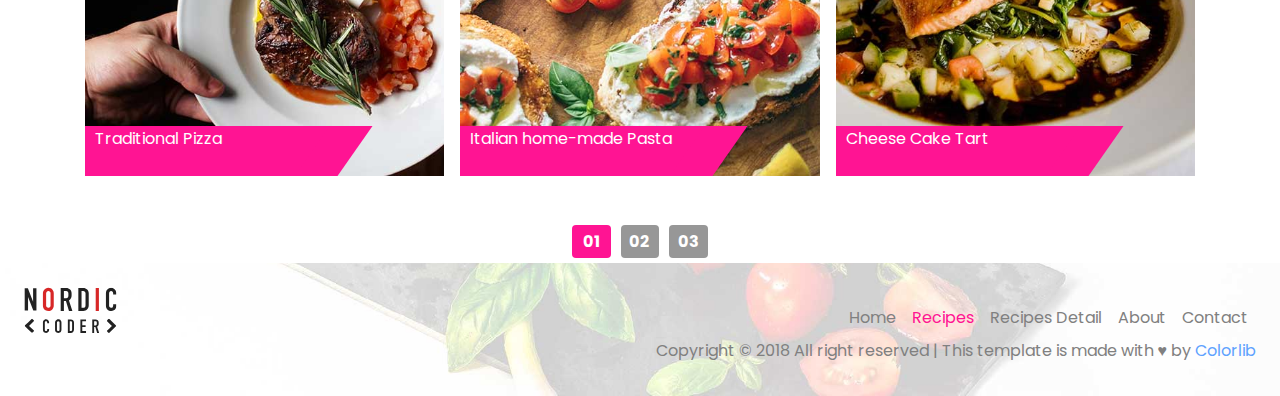
<file: recipes.html>
<!DOCTYPE html>
<html lang="en">

<head>
    <meta charset="UTF-8">
    <meta name="viewport" content="width=device-width, initial-scale=1.0">
    <meta http-equiv="X-UA-Compatible" content="ie=edge">

    <link rel="stylesheet" href="https://use.fontawesome.com/releases/v5.8.1/css/all.css"
        integrity="sha384-50oBUHEmvpQ+1lW4y57PTFmhCaXp0ML5d60M1M7uH2+nqUivzIebhndOJK28anvf" crossorigin="anonymous">


    <link href="https://fonts.googleapis.com/css?family=Poppins" rel="stylesheet">
    <link rel="stylesheet" href="css/main.css">
    <link rel="stylesheet" href="css/header.css">
    <link rel="stylesheet" href="css/recepies.css">
    <link rel="stylesheet" href="css/footer.css">
    <link rel="shortcus icon" href="images/recipes/5.jpg">

    <title>Recipes</title>
</head>

<body>
    <!--Top-bar-->
    <header>
        <section class="top-bar">
            <div class="container">
                <!--Chỉ có section nào có giới hạn độ rộng thì mới sử dụng div class container-->
                <div class="top-bar-container">
                    <div class="social-icons">
                        <ul>
                            <li><a href="#"><i class="fab fa-pinterest"></i></a></li>
                            <li><a href="#"><i class="fab fa-facebook-f"></i></a></li>
                            <li><a href="#"><i class="fab fa-twitter"></i></a></li>
                            <li><a href="#"><i class="fab fa-dribbble"></i></a></li>
                            <li><a href="#"><i class="fab fa-behance"></i></a></li>
                            <li><a href="#"><i class="fab fa-linkedin-in"></i></a></li>
                        </ul>
                    </div>
                    <div class="register-login">
                        <a href="#">Register</a><span>/</span><a href="#">Login</a>
                    </div>
                </div>
            </div>
        </section>


        <!--Nav-->
        <nav class="nav-top">
            <div class="container">
                <div class="nav-top-container">
                    <div class="logo-nordic">
                        <a href="index.html">
                            <img src="images/logo.svg" alt="">
                        </a>
                    </div>
                    <div class="menu">
                        <ul class="menu-top-list" id="menuList">
                            <li><a href="index.html">Home</a></li>
                            <li class="recent-page"><a href="recipes.html">Recipes</a></li>
                            <li><a href="recipesdetail.html">Recipes Detail</a></li>
                            <li><a href="about.html">About</a></li>
                            <li><a href="contact.html">Contact</a></li>
                        </ul>
                    </div>
                    <div class="top-icon">
                        <div class="search-icon">
                            <i class="fas fa-search"></i>
                        </div>
                        <div class="hamburger-menu-wrapper">
                            <div class="hamburger-menu" id="hamburgerMenu">
                                <div></div>
                                <div></div>
                                <div></div>
                            </div>
                        </div>
                    </div>
                </div>

            </div>
        </nav>
    </header>


    <!--Main -->
    <main>

        <!--Hero-->
        <section class="hero">

            <h1>Recipes</h1>
        </section>

        <!-- recepies -->
        <section class="recepies">
            <div class="container">
                <div class="recepi-title">
                    <!-- Lasted recepies -->
                    <div class="lasted-recepies">
                        <!-- Small line -->
                        <div class="small-line">

                        </div>

                        <h1>Lasted recepies</h1>
                    </div>

                </div>

                <!-- List recepies -->
                <ul class="recepies-list">

                    <li>
                        <div class="recepies-item">
                            <img src="images/recipes/1.jpg" alt="">
                            <div class="content-wrapper">
                                <div class="content-recepi">
                                    <p>Traditional Pizza</p>
                                    <ul class="star-rank">
                                        <li><i class="fas fa-star"></i></li>
                                        <li><i class="fas fa-star"></i></li>
                                        <li><i class="fas fa-star"></i></li>
                                        <li><i class="fas fa-star"></i></li>
                                        <li><i class="far fa-star"></i></li>
                                    </ul>
                                </div>
                            </div>
                        </div>
                    </li>
                    <li>
                        <div class="recepies-item">
                            <img src="images/recipes/2.jpg" alt="">
                            <div class="content-wrapper">
                                <div class="content-recepi">
                                    <p>Italian home-made Pasta</p>
                                    <ul class="star-rank">
                                        <li><i class="fas fa-star"></i></li>
                                        <li><i class="fas fa-star"></i></li>
                                        <li><i class="fas fa-star"></i></li>
                                        <li><i class="fas fa-star"></i></li>
                                        <li><i class="far fa-star"></i></li>
                                    </ul>
                                </div>
                            </div>
                        </div>
                    </li>
                    <li>
                        <div class="recepies-item">
                            <img src="images/recipes/3.jpg" alt="">
                            <div class="content-wrapper">
                                <div class="content-recepi">
                                    <p>Cheese Cake Tart</p>
                                    <ul class="star-rank">
                                        <li><i class="fas fa-star"></i></li>
                                        <li><i class="fas fa-star"></i></li>
                                        <li><i class="fas fa-star"></i></li>
                                        <li><i class="fas fa-star"></i></li>
                                        <li><i class="far fa-star"></i></li>
                                    </ul>
                                </div>
                            </div>
                        </div>
                    </li>
                    <li>
                        <div class="recepies-item">
                            <img src="images/recipes/4.jpg" alt="">
                            <div class="content-wrapper">
                                <div class="content-recepi">
                                    <p>Traditional Pizza</p>
                                    <ul class="star-rank">
                                        <li><i class="fas fa-star"></i></li>
                                        <li><i class="fas fa-star"></i></li>
                                        <li><i class="fas fa-star"></i></li>
                                        <li><i class="fas fa-star"></i></li>
                                        <li><i class="far fa-star"></i></li>
                                    </ul>
                                </div>
                            </div>
                        </div>
                    </li>
                    <li>
                        <div class="recepies-item">
                            <img src="images/recipes/5.jpg" alt="">
                            <div class="content-wrapper">
                                <div class="content-recepi">
                                    <p>Italian home-made Pasta</p>
                                    <ul class="star-rank">
                                        <li><i class="fas fa-star"></i></li>
                                        <li><i class="fas fa-star"></i></li>
                                        <li><i class="fas fa-star"></i></li>
                                        <li><i class="fas fa-star"></i></li>
                                        <li><i class="far fa-star"></i></li>
                                    </ul>
                                </div>
                            </div>
                        </div>
                    </li>
                    <li>
                        <div class="recepies-item">
                            <img src="images/recipes/6.jpg" alt="">
                            <div class="content-wrapper">
                                <div class="content-recepi">
                                    <p>Cheese Cake Tart</p>
                                    <ul class="star-rank">
                                        <li><i class="fas fa-star"></i></li>
                                        <li><i class="fas fa-star"></i></li>
                                        <li><i class="fas fa-star"></i></li>
                                        <li><i class="fas fa-star"></i></li>
                                        <li><i class="far fa-star"></i></li>
                                    </ul>
                                </div>
                            </div>
                        </div>
                    </li>
                    <li>
                        <div class="recepies-item">
                            <img src="images/recipes/7.jpg" alt="">
                            <div class="content-wrapper">
                                <div class="content-recepi">
                                    <p>Traditional Pizza</p>
                                    <ul class="star-rank">
                                        <li><i class="fas fa-star"></i></li>
                                        <li><i class="fas fa-star"></i></li>
                                        <li><i class="fas fa-star"></i></li>
                                        <li><i class="fas fa-star"></i></li>
                                        <li><i class="far fa-star"></i></li>
                                    </ul>
                                </div>
                            </div>
                        </div>
                    </li>
                    <li>
                        <div class="recepies-item">
                            <img src="images/recipes/8.jpg" alt="">
                            <div class="content-wrapper">
                                <div class="content-recepi">
                                    <p>Italian home-made Pasta</p>
                                    <ul class="star-rank">
                                        <li><i class="fas fa-star"></i></li>
                                        <li><i class="fas fa-star"></i></li>
                                        <li><i class="fas fa-star"></i></li>
                                        <li><i class="fas fa-star"></i></li>
                                        <li><i class="far fa-star"></i></li>
                                    </ul>
                                </div>
                            </div>
                        </div>
                    </li>
                    <li>
                        <div class="recepies-item">
                            <img src="images/recipes/9.jpg" alt="">
                            <div class="content-wrapper">
                                <div class="content-recepi">
                                    <p>Cheese Cake Tart</p>
                                    <ul class="star-rank">
                                        <li><i class="fas fa-star"></i></li>
                                        <li><i class="fas fa-star"></i></li>
                                        <li><i class="fas fa-star"></i></li>
                                        <li><i class="fas fa-star"></i></li>
                                        <li><i class="far fa-star"></i></li>
                                    </ul>
                                </div>
                            </div>
                        </div>
                    </li>
                    <li>
                        <div class="recepies-item">
                            <img src="images/recipes/10.jpg" alt="">
                            <div class="content-wrapper">
                                <div class="content-recepi">
                                    <p>Traditional Pizza</p>
                                    <ul class="star-rank">
                                        <li><i class="fas fa-star"></i></li>
                                        <li><i class="fas fa-star"></i></li>
                                        <li><i class="fas fa-star"></i></li>
                                        <li><i class="fas fa-star"></i></li>
                                        <li><i class="far fa-star"></i></li>
                                    </ul>
                                </div>
                            </div>
                        </div>
                    </li>
                    <li>
                        <div class="recepies-item">
                            <img src="images/recipes/11.jpg" alt="">
                            <div class="content-wrapper">
                                <div class="content-recepi">
                                    <p>Italian home-made Pasta</p>
                                    <ul class="star-rank">
                                        <li><i class="fas fa-star"></i></li>
                                        <li><i class="fas fa-star"></i></li>
                                        <li><i class="fas fa-star"></i></li>
                                        <li><i class="fas fa-star"></i></li>
                                        <li><i class="far fa-star"></i></li>
                                    </ul>
                                </div>
                            </div>
                        </div>
                    </li>
                    <li>
                        <div class="recepies-item">
                            <img src="images/recipes/12.jpg" alt="">
                            <div class="content-wrapper">
                                <div class="content-recepi">
                                    <p>Cheese Cake Tart</p>
                                    <ul class="star-rank">
                                        <li><i class="fas fa-star"></i></li>
                                        <li><i class="fas fa-star"></i></li>
                                        <li><i class="fas fa-star"></i></li>
                                        <li><i class="fas fa-star"></i></li>
                                        <li><i class="far fa-star"></i></li>
                                    </ul>
                                </div>
                            </div>
                        </div>
                    </li>
                </ul>
            </div>
        </section>

        <!-- Tab number -->
        <section class="pagination">
            <a class="recent-list" href="#">01</a>
            <a href="#">02</a>
            <a href="#">03</a>
        </section>


    </main>

    <!--Footer-->
    <footer>
        <div class="footer-container">
            <div class="footer-container-left">
                <div class="logo-nordic">
                    <a href="#">
                        <img src="images/logo.svg" alt="">
                    </a>
                </div>
                <div class="social-icons">
                    <ul>
                        <li><a href="#"><i class="fab fa-pinterest"></i></a></li>
                        <li><a href="#"><i class="fab fa-facebook-f"></i></a></li>
                        <li><a href="#"><i class="fab fa-twitter"></i></a></li>
                        <li><a href="#"><i class="fab fa-dribbble"></i></a></li>
                        <li><a href="#"><i class="fab fa-behance"></i></a></li>
                        <li><a href="#"><i class="fab fa-linkedin-in"></i></a></li>
                    </ul>
                </div>
            </div>
            <div class="footer-container-right">
                <div class="menu">
                    <ul class="footer-menu">
                        <li><a href="index.html">Home</a></li>
                        <li class="recent-page"><a href="recipes.html">Recipes</a></li>
                        <li><a href="recipesdetail.html">Recipes Detail</a></li>
                        <li><a href="about.html">About</a></li>
                        <li><a href="contact.html">Contact</a></li>
                    </ul>
                </div>
                <div class="descrip">
                    <p class="footer-des">Copyright &copy; 2018 All right reserved | This template is made with
                        &hearts;
                        by <span>Colorlib</span></p>
                </div>
            </div>
        </div>
    </footer>

    <button id="myButton"><i class="fas fa-angle-up"></i></button>

    <!--Start Script-->
    <script src="js/main.js"></script>

</body>

</html>
</file>
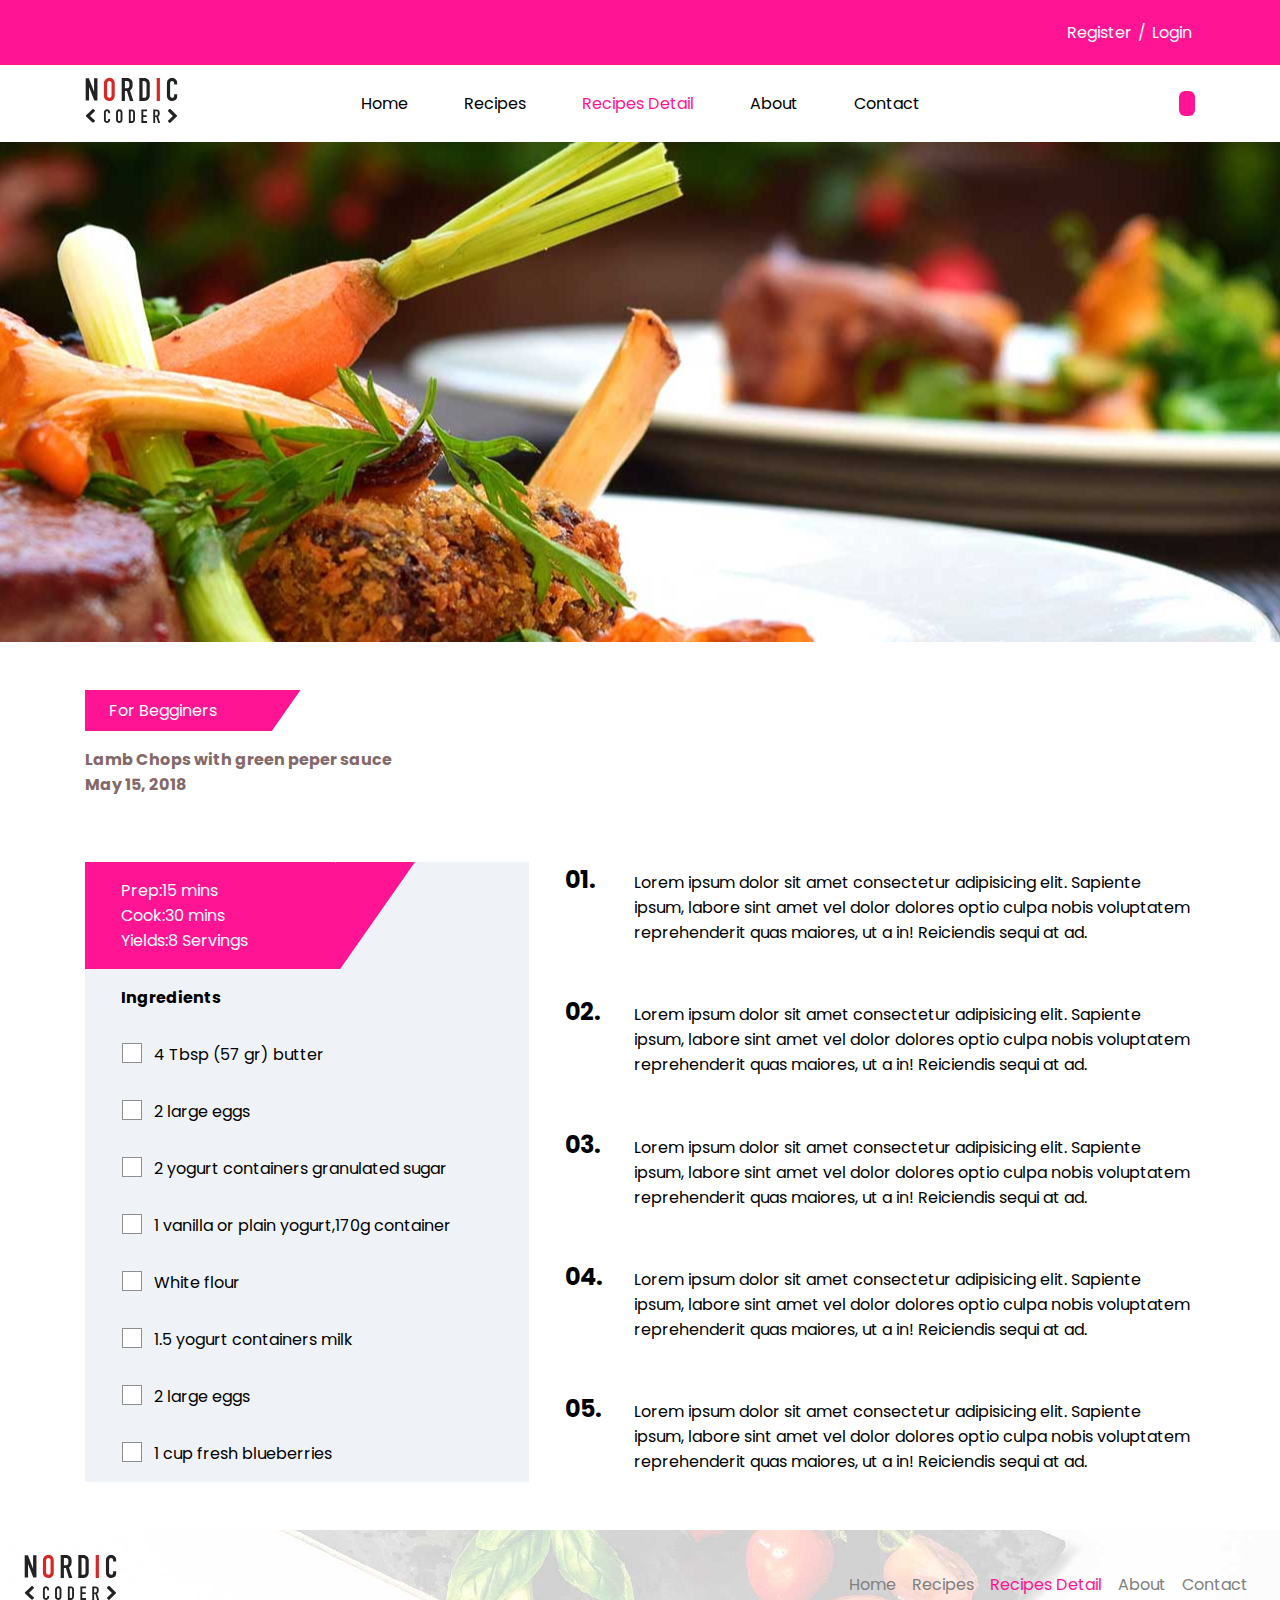
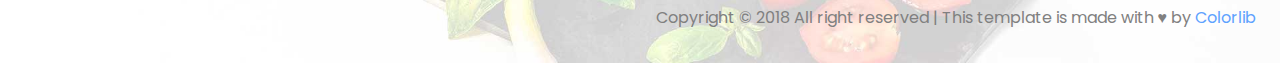
<file: recipesdetail.html>
<!DOCTYPE html>
<html lang="en">

<head>
    <meta charset="UTF-8">
    <meta name="viewport" content="width=device-width, initial-scale=1.0">
    <meta http-equiv="X-UA-Compatible" content="ie=edge">
    <link rel="stylesheet" href="https://use.fontawesome.com/releases/v5.8.1/css/all.css"
        integrity="sha384-50oBUHEmvpQ+1lW4y57PTFmhCaXp0ML5d60M1M7uH2+nqUivzIebhndOJK28anvf" crossorigin="anonymous">


    <link href="https://fonts.googleapis.com/css?family=Poppins" rel="stylesheet">

    <link rel="stylesheet" href="css/main.css">
    <link rel="stylesheet" href="css/header.css">
    <link rel="stylesheet" href="css/home.css">
    <link rel="stylesheet" href="css/recepies.css">
    <link rel="stylesheet" href="css/recepies-detail.css">
    <link rel="stylesheet" href="css/footer.css">
    <link rel="shortcus icon" href="images/recipes/5.jpg">

    <title>Recipes Detail</title>
</head>

<body>

    <!--Top-bar-->
    <header>
        <section class="top-bar">
            <div class="container">
                <!--Chỉ có section nào có giới hạn độ rộng thì mới sử dụng div class container-->
                <div class="top-bar-container">
                    <div class="social-icons">
                        <ul>
                            <li><a href="#"><i class="fab fa-pinterest"></i></a></li>
                            <li><a href="#"><i class="fab fa-facebook-f"></i></a></li>
                            <li><a href="#"><i class="fab fa-twitter"></i></a></li>
                            <li><a href="#"><i class="fab fa-dribbble"></i></a></li>
                            <li><a href="#"><i class="fab fa-behance"></i></a></li>
                            <li><a href="#"><i class="fab fa-linkedin-in"></i></a></li>
                        </ul>
                    </div>
                    <div class="register-login">
                        <a href="#">Register</a><span>/</span><a href="#">Login</a>
                    </div>
                </div>
            </div>
        </section>

        <!--Nav-->
        <nav class="nav-top">
            <div class="container">
                <div class="nav-top-container">
                    <div class="logo-nordic">
                        <a href="index.html">
                            <img src="images/logo.svg" alt="">
                        </a>
                    </div>
                    <div class="menu">
                        <ul class="menu-top-list" id="menuList">
                            <li><a href="index.html">Home</a></li>
                            <li><a href="recipes.html">Recipes</a></li>
                            <li class="recent-page"><a href="recipesdetail.html">Recipes Detail</a></li>
                            <li><a href="about.html">About</a></li>
                            <li><a href="contact.html">Contact</a></li>
                        </ul>
                    </div>
                    <div class="top-icon">
                        <div class="search-icon">
                            <i class="fas fa-search"></i>
                        </div>
                        <div class="hamburger-menu-wrapper">
                            <div class="hamburger-menu" id="hamburgerMenu">
                                <div></div>
                                <div></div>
                                <div></div>
                            </div>
                        </div>
                    </div>
                </div>

            </div>
        </nav>
    </header>

    <!--Main-->
    <main>

        <!-- recepies background -->
        <section class="home-background rd-home">

        </section>

        <!-- Recepies detail -->
        <section class="recepies-detail">
            <div class="container">

                <!-- Recepies name -->

                <div class="recipes-name">
                    <div class="recipes-begin">
                        <p>For Begginers</p>
                    </div>
                    <div class="detail-title">
                        <h2>Lamb Chops with green peper sauce</h2>
                        <h6>May 15, 2018</h6>
                    </div>
                    <ul class="star-rank">
                        <li><i class="fas fa-star"></i></li>
                        <li><i class="fas fa-star"></i></li>
                        <li><i class="fas fa-star"></i></li>
                        <li><i class="fas fa-star"></i></li>
                        <li><i class="far fa-star"></i></li>
                    </ul>
                </div>

                <!-- recepies detail container -->
                <div class="recepies-detail-con">
                    <div class="detail-left">

                        <form class="form-main" action="">
                            <div class="time-wrapper">
                                <div class="time">
                                    <p>Prep:15 mins</p>
                                    <p>Cook:30 mins</p>
                                    <p>Yields:8 Servings</p>
                                </div>
                            </div>

                            <div class="checkbox-name">
                                <h2>Ingredients</h2>
                            </div>

                            <div class="checkb form-check">
                                <input type="checkbox" class="formcontrol" id="check1">
                                <label for="check1">4 Tbsp (57 gr) butter</label>
                            </div>

                            <div class="checkb form-check">
                                <input type="checkbox" class="formcontrol" id="check2">
                                <label for="check2">2 large eggs</label>
                            </div>

                            <div class="checkb form-check">
                                <input type="checkbox" class="formcontrol" id="check3">
                                <label for="check3">2 yogurt containers granulated sugar</label>
                            </div>

                            <div class="checkb form-check">
                                <input type="checkbox" class="formcontrol" id="check4">
                                <label for="check4">1 vanilla or plain yogurt,170g container</label>
                            </div>

                            <div class="checkb form-check">
                                <input type="checkbox" class="formcontrol" id="check5">
                                <label for="check5">White flour</label>
                            </div>

                            <div class="checkb form-check">
                                <input type="checkbox" class="formcontrol" id="check6">
                                <label for="check6">1.5 yogurt containers milk</label>
                            </div>

                            <div class="checkb form-check">
                                <input type="checkbox" class="formcontrol" id="check7">
                                <label for="check7">2 large eggs</label>
                            </div>

                            <div class="checkb form-check">
                                <input type="checkbox" class="formcontrol" id="check8">
                                <label for="check8">1 cup fresh blueberries</label>
                            </div>

                        </form>
                    </div>
                    <div class="detail-right">
                        <div class="p0 p01">
                            <span>01.</span>
                            <p>Lorem ipsum dolor sit amet consectetur adipisicing elit. Sapiente ipsum,
                                labore sint amet vel dolor dolores optio culpa nobis voluptatem reprehenderit quas
                                maiores, ut a in! Reiciendis sequi at ad.</p>
                        </div>

                        <div class="p0 p02">
                            <span>02.</span>
                            <p>Lorem ipsum dolor sit amet consectetur adipisicing elit. Sapiente ipsum,
                                labore sint amet vel dolor dolores optio culpa nobis voluptatem reprehenderit quas
                                maiores, ut a in! Reiciendis sequi at ad.</p>
                        </div>

                        <div class="p0 p03">
                            <span>03.</span>
                            <p>Lorem ipsum dolor sit amet consectetur adipisicing elit. Sapiente ipsum,
                                labore sint amet vel dolor dolores optio culpa nobis voluptatem reprehenderit quas
                                maiores, ut a in! Reiciendis sequi at ad.</p>
                        </div>

                        <div class="p0 p04">
                            <span>04.</span>
                            <p>Lorem ipsum dolor sit amet consectetur adipisicing elit. Sapiente ipsum,
                                labore sint amet vel dolor dolores optio culpa nobis voluptatem reprehenderit quas
                                maiores, ut a in! Reiciendis sequi at ad.</p>
                        </div>

                        <div class="p0 p05">
                            <span>05.</span>
                            <p>Lorem ipsum dolor sit amet consectetur adipisicing elit. Sapiente ipsum,
                                labore sint amet vel dolor dolores optio culpa nobis voluptatem reprehenderit quas
                                maiores, ut a in! Reiciendis sequi at ad.</p>
                        </div>
                    </div>
                </div>

            </div>
        </section>
    </main>

    <!-- Footer -->
    <footer>
        <div class="footer-container">
            <div class="footer-container-left">
                <div class="logo-nordic">
                    <a href="#">
                        <img src="images/logo.svg" alt="">
                    </a>
                </div>
                <div class="social-icons">
                    <ul>
                        <li><a href="#"><i class="fab fa-pinterest"></i></a></li>
                        <li><a href="#"><i class="fab fa-facebook-f"></i></a></li>
                        <li><a href="#"><i class="fab fa-twitter"></i></a></li>
                        <li><a href="#"><i class="fab fa-dribbble"></i></a></li>
                        <li><a href="#"><i class="fab fa-behance"></i></a></li>
                        <li><a href="#"><i class="fab fa-linkedin-in"></i></a></li>
                    </ul>
                </div>
            </div>

            <div class="footer-container-right">
                <div class="menu">
                    <ul class="footer-menu">
                        <li><a href="index.html">Home</a></li>
                        <li><a href="recipes.html">Recipes</a></li>
                        <li class="recent-page"><a href="recipesdetail.html">Recipes Detail</a></li>
                        <li><a href="about.html">About</a></li>
                        <li><a href="contact.html">Contact</a></li>
                    </ul>
                </div>
                <div class="descrip">
                    <p class="footer-des">Copyright &copy; 2018 All right reserved | This template is made with
                        &hearts;
                        by <span>Colorlib</span></p>
                </div>
            </div>

        </div>
    </footer>

    <button id="myButton"><i class="fas fa-angle-up"></i></button>

    <!-- Script -->
    <script src="js/main.js"></script>
</body>

</html>
</file>
<file: css/main.css>
/* Global CSS */
* {
    margin: 0;
    padding: 0;
    box-sizing: border-box;
}

html {
    scroll-behavior: smooth;
}

body {
    margin: 0;
    font-family: 'Poppins', sans-serif;
}

ul {
    list-style-type: none;
}

.container {
    width: 100%;
    max-width: 100%;
    margin: 0 auto;
    padding: 0 15px;
}

/* Tablet */
@media only screen and (min-width:768px) {
    .container {
        max-width: 720px;
    }
}

/* Desktop large */
@media only screen and (min-width:992px) {
    .container {
        max-width: 960px;
    }
}

/* Desktop extra large */
@media only screen and (min-width:1200px) {
    .container {
        max-width: 1140px;
    }
}
</file>
<file: css/header.css>
/* Top-bar */
.top-bar {
    background-color: deeppink;
    padding: 20px 0;
}

.top-bar-container {
    display: flex;
    flex-flow: row nowrap;
    justify-content: center;
    align-items: center;
}

.top-bar-container .social-icons {
    display: none;
}

.top-bar-container .register-login>a,
.register-login>span {
    text-decoration: none;
    padding: 3px;
    color: white;
}

.top-bar-container .social-icons ul {
    display: flex;
    flex-flow: row nowrap;
    justify-content: space-between;
    align-items: center;
}

.top-bar-container .social-icons ul>li {
    padding: 0 8px;
}

.top-bar-container .social-icons ul>li>a {
    text-decoration: none;
    color: white;
}

/* Tablet */
@media only screen and (min-width:768px) {
    .top-bar-container {
        justify-content: space-between;
    }

    .top-bar-container .social-icons {
        display: block;
    }
}

/* Nav  */
.nav-top {
    padding: 12px 16px;
    position: relative;
}

.nav-top-container {
    display: flex;
    flex-flow: row nowrap;
    justify-content: space-between;
    align-items: center;
}

.nav-top-container .logo-nordic {
    width: 50%;
}

.nav-top-container .logo-nordic>img {
    height: 100%;
}

.nav-top .menu {
    display: flex;
    flex-flow: row nowrap;
    align-items: center;
    justify-content: flex-end;

    width: 80%;
}

.nav-top ul.menu-top-list {
    position: absolute;
    top: 100%;
    left: 0;
    z-index: 80;

    height: 0;
    width: 100%;

    text-align: center;

    transition: all 0.5s linear 0s;
    overflow: hidden;
}

.nav-top ul.menu-top-list.open {
    /* display: none; */
    height: 210px;
    background-color: #eff3f7;
    box-shadow: -2px 2px 10px rgba(0, 0, 0, .2);
}


.nav-top-container .top-icon {
    width: 50%;

    display: flex;
    flex-flow: row nowrap;
    justify-content: space-around;
    align-items: center;
}

.nav-top-container .top-icon .search-icon {
    border-radius: 6px;

    background-color: deeppink;
    color: white;
}

.nav-top-container .top-icon .search-icon>i {
    padding: 8px;
    transition: all .25s;
}

.nav-top-container .top-icon .search-icon>i:hover {
    border: 1px solid deeppink;
    border-radius: 6px;
    background-color: #fff;
    color: deeppink;
    cursor: pointer;
}

.nav-top ul.menu-top-list>li {
    margin: 0 8px;
    padding: 8px 0;
}

.nav-top ul.menu-top-list>li>a {
    text-decoration: none;
    color: #000000;
    transition: all .25s;
}

.nav-top-container .menu ul>li.recent-page a {
    color: deeppink;
}

.nav-top-container .menu ul>li:hover a {
    color: deeppink;
}

.hamburger-menu {
    width: 35px;
    height: 30px;

    display: flex;
    flex-flow: column nowrap;
    justify-content: space-between;

    cursor: pointer;
}

.hamburger-menu>div {
    height: 4px;
    border-radius: 4px;
    transition: all .5s;
    background-color: #000000;
}

.hamburger-menu.open>div:nth-child(1) {
    transform-origin: bottom left;
    transform: rotate(45deg);
}

.hamburger-menu.open>div:nth-child(2) {
    transition: all .25s;
    opacity: 0;
}

.hamburger-menu.open>div:nth-child(3) {
    transform-origin: top left;
    transform: rotate(-45deg);
}

.nav-top .hamburger-menu-wrapper {
    display: inline-block;
}

/* Tablet */
@media only screen and (min-width:768px) {

    .nav-top-container .top-icon {
        justify-content: flex-end;
    }

    .nav-top .hamburger-menu-wrapper {
        display: none;
    }

    .nav-top ul.menu-top-list.open,
    .nav-top ul.menu-top-list {
        position: static;
        display: flex;
        flex-flow: row nowrap;
        height: auto;
        width: auto;
        box-shadow: none;
        white-space: nowrap;
    }

    .nav-top ul.menu-top-list>li {
        padding: 0;
        width: auto;
    }
}

/* Desktop large */
@media only screen and (min-width:992px) {
    .nav-top-container .menu ul>li {
        padding: 0 16px;
    }
}

/* Desktop extra large */
@media only screen and (min-width:1200px) {
    .nav-top-container .menu ul>li {
        padding: 0 20px;
    }
}

/* Hero */
section.hero {
    display: flex;
    flex-flow: row nowrap;
    justify-content: center;

    background-image: url(../images/page-top-bg.jpg);
    background-size: cover;
    background-position: center;

    padding: 70px 0;
}

section.hero h1 {
    font-size: 30px;

    color: white;
    background-color: deeppink;

    padding: 16px 48px;
    border-radius: 4px;
    box-shadow: 0px 60px 90px rgba(0, 0, 0, .8);

    animation-name: zoom;
    animation-duration: .35s;
    animation-fill-mode: backwards;
    animation-timing-function: linear;
    animation-iteration-count: 1;
}

@keyframes zoom {
    from {
        transform: scale(0);
    }

    to {
        transform: scale(1);
    }
}

/* Scroll top */
#myButton {
    position: fixed;
    bottom: 16px;
    right: 16px;

    opacity: 0;

    padding: 8px 12px;
    border: none;
    border-radius: 50%;

    background-color: deeppink;
    color: white;

    z-index: 99;
    transition: all .35s;
    cursor: pointer;
}
</file>
<file: css/home.css>
/* home background */
section.home-background {
    background: url(../images/slider-bg-2.jpg);
    background-position: center;
    background-size: cover;

    display: flex;
    flex-flow: column nowrap;
    align-items: center;
    justify-content: center;

    height: 500px;
}

section.home-background>p.title>span {
    margin: 4px 0;
    color: white;
    box-shadow: 3px 3px 20px rgba(0, 0, 0, .6);
}

section.home-background>p.title>span {
    display: inline-block;
    border-radius: 4px;
    padding: 8px 16px;

    font-weight: bold;
}

section.home-background>p.title1>span {
    background-color: deeppink;

    font-size: 32px;

    transform: rotate(4deg);
}


/* Tablet */
@media only screen and (min-width:768px) {
    section.home-background>p.title1>span {
        font-size: 48px;
    }
}


section.home-background>p.title2>span {
    background-color: #ff9933;

    font-size: 24px;
}

section.home-background>p.title2 {
    z-index: 2;
}

/* Tablet */
@media only screen and (min-width:768px) {
    section.home-background>p.title2>span {
        font-size: 36px;
    }
}


section.home-background>p.title3>span {
    background-color: rgb(175, 215, 136);

    font-size: 20px;
}

/* Tablet */
@media only screen and (min-width:768px) {
    section.home-background>p.title3>span {
        font-size: 24px;
    }
}

.animate {
    animation-name: zoomin;
    animation-duration: .35s;
    animation-fill-mode: backwards;
    animation-iteration-count: 1;
    animation-timing-function: linear;
}

.animate.delay-half {
    animation-delay: .5s;
}

.animate.delay-one {
    animation-delay: 1s;
}

@keyframes zoomin {
    from {
        transform: scale(0);
    }

    to {
        transform: scale(1);
    }
}

/* Food rank */
section.rated {
    padding: 100px 0;
    background-color: #eff3f7;
}

section.rated .rated-container {
    display: flex;
    flex-flow: row wrap;
    justify-content: space-between;
    align-items: stretch;
}

.rated-container .top-rated-recepies,
.rated-container .most-like-recepies,
.rated-container .magazine {
    width: 100%;
    margin: 8px 0;
}

/* Tablet */
@media only screen and (min-width:768px) {

    .rated-container .top-rated-recepies,
    .rated-container .most-like-recepies {
        width: 50%;
    }

    .rated-container .magazine {
        width: 100%;
    }
}

/* Desktop */
@media only screen and (min-width:992px) {

    .rated-container .top-rated-recepies,
    .rated-container .most-like-recepies,
    .rated-container .magazine {
        width: 33.333333%;
    }
}

section.rated .recepi-title .lasted-recepies .small-line {
    height: 8px;
    width: 80px;

    -webkit-clip-path: polygon(0 0, 100% 0%, 73% 69%, 0 69%);
    clip-path: polygon(0 0, 100% 0%, 73% 69%, 0 69%);

    background-color: deeppink;
}

.rated-container ul.list-recepies {
    display: flex;
    flex-flow: column wrap;
    justify-content: space-between;
}

ul.list-recepies>li {
    width: 100%;
}

ul.list-recepies>li>a {
    text-decoration: none;

    display: flex;
    flex-flow: row nowrap;
    justify-content: space-between;
    margin: 0 -4px;
}

ul.list-recepies>li>a .img-item {
    width: 30%;
    padding: 0 4px;
}

ul.list-recepies>li>a .img-item>img {
    width: 100%;
}

ul.list-recepies>li>a .content-item {
    width: 70%;

    display: flex;
    flex-flow: column nowrap;
    justify-content: center;

    padding: 0 4px;
}

.content-item>h6 {
    color: deeppink;
    font-weight: normal;
}

.content-item>p {
    margin: 6px 0;
    color: rgb(70, 70, 70);
}

/* magazine */
.rated-container .magazine {
    display: flex;
    flex-flow: column nowrap;
    justify-content: space-between;

    background-color: white;

    position: relative;

    box-shadow: 2px 2px 20px rgba(0, 0, 0, .3);
}

.magazine .img-title-wrapper {
    position: absolute;
    top: 0;
    left: 0;

    width: 180px;
    padding-right: 50px;

    overflow: hidden;
}

.magazine .day-review {
    position: relative;
    width: 100%;
    background-color: rgb(248, 204, 228);
}

.magazine .day-review::after {
    content: "";
    position: absolute;
    top: -15px;
    left: 90px;

    width: 30px;
    height: 70px;

    transform-origin: bottom right;
    transform: rotate(35deg);

    background-color: deeppink;
}

.magazine .day-review>p {
    color: white;
    background-color: deeppink;
    padding: 8px 0 8px 24px;
    font-size: 13px;
    white-space: nowrap;
}

.rated-container .magazine>img {
    width: 100%;
}

.rated-container .magazine .magazine-content {
    padding: 24px;
    height: 50%;

    display: flex;
    flex-flow: column nowrap;
    align-items: flex-start;
    justify-content: space-between;
}

.magazine .magazine-content>h4 {
    color: deeppink;
}

.magazine-content>p.magazine-p {
    color: #ccc;
}

.rated-container .magazine .show-icon {
    bottom: 0;
    right: 0;
    position: absolute;
}

.rated-container .magazine .show-icon>i {
    padding: 8px 12px;

    background-color: deeppink;
    color: #fff;
}

/* Tablet */
@media only screen and (min-width:768px) {}

/* Desktop */
@media only screen and (min-width:992px) {
    .magazine .day-review::after {
        left: 90px;
    }
}

/* Advertise */
section.advertise {
    background-color: #ff9933;
    padding: 56px 0;
}

.advertise-container {
    display: flex;
    flex-flow: row wrap;
    justify-content: space-between;
    align-items: stretch;
}

.advertise-container .adv-1,
.advertise-container .adv-2 {
    display: flex;
    flex-flow: column nowrap;
    justify-content: center;
    align-items: center;

    background-color: white;

    margin: 16px 0;
    padding: 24px 0;
    width: 100%;
}

.adv-img {
    width: 50%;
    position: relative;
}

.adv-img>img {
    width: 100%;
    vertical-align: middle;
}

.adv-img .img-title-wrapper {
    position: absolute;
    top: 0;
    left: 0;

    width: 150px;
    padding-right: 40px;

    overflow: hidden;
}

.adv-img .img-title {
    position: relative;
    width: 100%;
}

.adv-img .img-title::after {
    content: "";
    position: absolute;
    top: -20px;
    left: 70px;

    width: 30px;
    height: 78px;

    transform-origin: bottom right;
    transform: rotate(35deg);

    background-color: deeppink;
}

.adv-img .img-title>p {
    color: white;
    background-color: deeppink;
    padding: 8px;
    font-size: 13px;
    white-space: nowrap;
}

.adv-content {
    width: 100%;
    padding: 16px;

    display: flex;
    flex-flow: column nowrap;
    align-items: center;
    justify-content: space-around;
}

.adv-content>h6 {
    color: deeppink;
}

.adv-content>p {
    font-weight: bold;
}

.adv-author {
    width: 100%;
    display: flex;
    flex-flow: column nowrap;
    justify-content: center;
    align-items: center;
}

.author-img>img {
    width: auto;
    height: 30px;
    border-radius: 50%;
}

.adv-author p {
    width: 50%;
    font-size: 14px;
    text-align: center;
}

/* Tablet */
@media only screen and (min-width:768px) {

    .advertise-container .adv-1,
    .advertise-container .adv-2 {
        flex-flow: row wrap;
        width: 100%;
        padding: 0;
    }

    .adv-img {
        width: 30%;
    }

    .adv-img .img-title-wrapper {}

    .adv-img>img {
        height: 100%;
        vertical-align: middle;
    }

    .adv-content {
        width: 70%;
        padding: 0 16px;
        align-items: flex-start;
        justify-content: space-around;
    }

    .adv-author {
        flex-flow: row wrap;
        justify-content: flex-start;
    }

    .adv-author .author-img {
        display: block;
        width: 10%;
    }

    .adv-author p {
        width: 70%;
        text-align: left;
    }
}

/* Desktop */
@media only screen and (min-width:992px) {

    .advertise-container .adv-1,
    .advertise-container .adv-2 {
        flex-flow: row nowrap;
        width: 49.5%;
        margin: 0;
    }

    .adv-img {
        width: 30%;
    }

    .adv-img .img-title-wrapper {
        width: 145px;
    }

    .adv-author .author-img {
        width: 15%;
    }

    .adv-img .img-title::after {
        left: 64px;
    }

    .author-img>img {
        width: auto;
        height: 40px;
    }
}
</file>
<file: css/recepies.css>
section.recepies {
    padding: 36px 0px;
}

section.recepies .lasted-recepies {
    margin: 0 16px;
}

section.recepies .lasted-recepies .small-line {
    height: 8px;
    width: 80px;
    margin: 0 -15px;

    -webkit-clip-path: polygon(0 0, 100% 0%, 73% 69%, 0 69%);
    clip-path: polygon(0 0, 100% 0%, 73% 69%, 0 69%);

    background-color: deeppink;
}

section.recepies .lasted-recepies>h1,
section.food-rank .lasted-recepies>h1 {
    padding: 16px 0;
    margin: 0 -15px;

    font-weight: bold;

    color: rgb(70, 70, 70);
}

section.recepies ul.recepies-list {
    display: flex;
    flex-flow: row wrap;
    justify-content: space-between;
}

ul.recepies-list>li {
    width: 100%;
    padding: 8px 0;
}

section.pagination {
    display: flex;
    flex-flow: row nowrap;
    justify-content: center;
    align-items: center;
}

section.pagination a {
    padding: 4px 0px;
    margin: 5px 5px;
    border-radius: 4px;
    width: 8%;

    background-color: rgb(151, 151, 151);
    color: white;

    font-weight: bold;
    font-size: 16px;

    text-decoration: none;
    text-align: center;
}

section.pagination a.recent-list {
    background-color: deeppink;
}

section.pagination a:hover {
    background-color: deeppink;
}

/* Tablet */
@media only screen and (min-width:768px) {

    ul.recepies-list {
        margin: 0px -8px;
    }

    ul.recepies-list>li {
        width: 50%;
        padding: 8px;
    }

    section.pagination a {
        width: 4.5%;
    }

}

/* Desktop large */
@media only screen and (min-width:992px) {

    ul.recepies-list>li {
        width: 33.333333%;
    }

    section.pagination a {
        width: 3%;
    }
}

ul.recepies-list>li .recepies-item {
    position: relative;
}

ul.recepies-list>li .recepies-item>img {
    width: 100%;
    vertical-align: middle;
}

.content-wrapper {
    position: absolute;
    bottom: 0;
    left: 0;
    width: 100%;
    padding-right: 20px;

    overflow: hidden;
}

ul.recepies-list>li .recepies-item .content-recepi {
    position: relative;

    padding: 0px 10px;
    width: 250px;

    background-color: deeppink;
}

ul.recepies-list>li .recepies-item .content-recepi::after {
    content: "";
    position: absolute;

    bottom: -25px;
    left: 200px;

    width: 35px;
    height: 95px;

    background-color: deeppink;

    transform: rotate(35deg);
    transform-origin: bottom right;
}

ul.recepies-list>li .recepies-item .content-recepi>p {
    color: white;
}

ul.star-rank>li {
    display: inline-block;
}

ul.star-rank>li .fas {
    color: #fbb711;
}

ul.star-rank>li .far {
    color: #fbb711;
}
</file>
<file: css/footer.css>
.footer-container {
    display: flex;
    flex-flow: column wrap;
    justify-content: center;
    align-items: center;

    padding: 40px 16px;

    background: url(../images/footer-bg.jpg);
    background-size: cover;
    background-position: center;
}

/* footer left */
.footer-container-left {
    display: flex;
    flex-flow: column nowrap;
    justify-content: center;
    align-items: center;
}

.footer-container-left .logo-nordic a>img {
    height: 100%;
}

.footer-container-left .social-icons>ul {
    display: flex;
    flex-flow: row nowrap;
    justify-content: center;
    align-items: center;
}

.social-icons>ul>li {
    display: inline-block;
    padding: 8px 8px;
}

.social-icons>ul>li>a {
    color: grey;
}

/* Tablet */
@media only screen and (min-width:768px) {
    .footer-container {
        justify-content: flex-start;
        align-items: flex-start;

        padding: 16px;
    }

    .footer-container-left {
        justify-content: center;
        align-items: flex-start;
    }

    .footer-container-left .social-icons>ul {
        padding: 8px 0;
    }
}

/* Desktop large */
@media only screen and (min-width:992px) {
    .footer-container {
        flex-flow: row nowrap;
        justify-content: space-between;
        align-items: center;

        padding: 24px;
    }
}

/* footer right */
.footer-container-right .menu ul.footer-menu {
    display: flex;
    flex-flow: row wrap;
    justify-content: center;
    align-items: center;
}

ul.footer-menu>li {
    padding: 0 8px;
}

ul.footer-menu>li>a {
    text-decoration: none;
    color: grey;
}

ul.footer-menu>li.recent-page a {
    color: deeppink;
}

ul.footer-menu>li:hover a {
    color: deeppink;
}

.footer-container-right .descrip p.footer-des {
    text-align: center;
    color: grey;
}

.footer-container-right .descrip p.footer-des>span {
    cursor: pointer;
    color: #5ea2ff;
}

/* Tablet */
@media only screen and (min-width:768px) {
    .footer-container-right .menu ul.footer-menu {
        justify-content: flex-start;
        align-items: flex-start;
    }

    .footer-container-right .menu {
        padding: 8px 0;
    }

    ul.footer-menu>li {
        display: inline-block;
        padding: 0 8px;
    }

    .footer-container-right .menu ul.footer-menu {
        margin-left: -8px;
    }
}

/* Desktop large */
@media only screen and (min-width:992px) {
    .footer-container-right .menu ul.footer-menu {
        justify-content: flex-end;
    }
}
</file>
<file: css/about.css>
/* About-container */
section.about {
    padding: 20px 0px;
}

section.about .about-container {
    display: flex;
    flex-flow: row wrap;
    align-items: flex-start;

    padding: 50px 0;
}

.about-container .about-content {
    width: 100%;
}

.about-container .about-content p {
    font-size: 13px;
    color: #b8b8b8;

    margin: 36px 0;
}

.about-container .about-content .about-rm-button>a {
    padding: 10px 20px;
    border-radius: 4px;

    background-color: deeppink;
    color: white;

    text-decoration: none;
}

.about-container .about-img {
    margin-top: 24px;
    width: 100%;
}

.about-container .about-img>img {
    width: 100%;
}

/* Tablet */
@media only screen and (min-width:768px) {}

/* Desktop large */
@media only screen and (min-width:992px) {
    .about-container .about-content {
        width: 50%;
    }

    .about-container .about-img {
        width: 50%;
    }

    .about-container .about-img {
        margin-top: 0;
    }
}

/* Facts */
section.facts {
    padding: 70px 0;
    background-color: #eff3f7;
}

.facts ul.facts-list {
    display: flex;
    flex-flow: row wrap;
    justify-content: space-around;
    align-items: center;

}

.facts ul.facts-list>li {
    width: 100%;
    padding: 16px 0;
}

.facts-list-container {
    text-align: center;
}

.facts-list-container .list-num {
    font-size: 30px;
    font-weight: bolder;
}

/* Tablet */
@media only screen and (min-width:768px) {
    .facts ul.facts-list>li {
        width: 50%;
    }
}

/* Desktop large */
@media only screen and (min-width:992px) {
    .facts ul.facts-list>li {
        width: 25%;
    }
}
</file>
<file: css/contact.css>
/* Contact */
.contact-container {
    margin: 48px 0;
    width: 100%;

    display: flex;
    flex-flow: row wrap;
    justify-content: space-between;
}

/* Contact-form */
.contact-container .contact-form {
    width: 100%;
    margin: 16px 0;
}

.forms .form-contact {
    display: flex;
    flex-flow: row wrap;
    justify-content: space-between;
    align-items: center;
}

.forms .form-contact>input,
.form-contact>textarea {
    margin: 10px 0;
    width: 100%;
    padding: 10px 15px;
    border: 1px solid #eff3f7;



    background-color: #eff3f7;

    font-style: italic;
}

.contact-form .contact-title {
    padding: 20px 0;
}

.forms .form-contact {
    display: flex;
    flex-flow: row wrap;
    justify-content: space-between;
    align-items: center;
}

.forms .form-contact>input,
.form-contact>textarea {
    margin: 10px 0;
    padding: 10px 15px;
    border: 1px solid #eff3f7;

    background-color: #eff3f7;

    font-style: italic;
}

.form-contact input.in-name,
.form-contact input.in-email,
.form-contact input.in-subject,
.form-contact input.in-mess {
    width: 100%;
}

.contact-form .send>button {
    padding: 10px 50px;
    border: 1px solid deeppink;

    background-color: deeppink;
    color: white;
}

/* Tablet */
@media only screen and (min-width:768px) {

    .form-contact input.in-name,
    .form-contact input.in-email {
        width: 49%;
    }
}

/* Desktop */
@media only screen and (min-width:992px) {

    /* Contact */
    .contact-container {
        align-items: flex-start;
    }

    /* Contact-form */
    .contact-container .contact-form {
        width: 50%;
    }
}

/* Info */
.contact-container .contact-info {
    width: 100%;
    margin: 16px 0;

    display: flex;
    flex-flow: column nowrap;
    justify-content: center;
    align-items: center;
}

.contact-info .logo {
    align-self: flex-start;
}

.contact-info .logo>img {
    width: 100%;
    vertical-align: middle;
}

.contact-container .info {
    /* margin: 0 auto; */
    width: 100%;

    display: flex;
    flex-flow: row wrap;
    justify-content: space-between;
    align-self: center;
}

.contact-info .info .address,
.contact-info .info .phone,
.contact-info .info .email {
    padding: 8px 0;
    white-space: nowrap;
}

.contact-info .info .address {
    width: 100%;
}

.contact-info .info .phone,
.contact-info .info .email {
    width: 50%;
}

.contact-info .info .address>span,
.contact-info .info .phone>span,
.contact-info .info .email>span {
    color: deeppink;
    border-bottom: 1px solid deeppink;
}

.contact-info .info .address>p,
.contact-info .info .phone>p,
.contact-info .info .email>p {
    font-size: 14px;
}

.contact-info .social-icons {
    align-self: flex-start;
}

/* Tablet */
@media only screen and (min-width:768px) {

    .contact-info .info .address,
    .contact-info .info .phone,
    .contact-info .info .email {
        width: 33.333333%;
    }

}

/* Desktop large */
@media only screen and (min-width:992px) {

    /* Info */
    .contact-container .contact-info {
        width: 50%;
        justify-content: space-between;
    }

    .contact-container .info {
        flex-flow: column nowrap;
        justify-content: center;
        align-items: center;
        align-self: center;
    }

    .contact-info .info .address>p,
    .contact-info .info .phone>p,
    .contact-info .info .email>p {
        font-size: 1.1em;
    }

    .contact-info .social-icons {
        width: 100%;

        display: flex;
        flex-flow: row nowrap;
        justify-content: center;
    }
}
</file>
<file: css/recepies-detail.css>
/* home background */
section.home-background.rd-home {
    background: url(../images/recipes/single-big.jpg);
    background-position: center;
}

/* recepies name */
section.recepies-detail {
    margin: 48px 0;
}

section.recepies-detail .recipes-name {
    margin-bottom: 24px;
}

.recipes-name .recipes-begin {
    position: relative;
    padding-right: 80px;
    overflow: hidden;
}

.recipes-name .recipes-begin::after {
    content: "";
    position: absolute;
    top: -20px;
    left: 100px;

    width: 30px;
    height: 85px;

    background-color: deeppink;

    transform-origin: bottom right;
    transform: rotate(35deg);
}

.recipes-name .recipes-begin>p {
    width: 150px;
    padding: 8px 24px;

    color: white;
    background-color: deeppink;

    font-size: .75em;
}

.detail-title {
    margin: 16px 0;
}

.recipes-name .detail-title>h2,
.detail-title>h6 {
    color: #836969;
    font-size: .95em;
}

/* Tablet */
@media only screen and (min-width:768px) {

    .recipes-name .detail-title>h2,
    .detail-title>h6 {
        font-size: 1em;
    }

    .recipes-name .recipes-begin {
        padding-right: 80px;
    }

    .recipes-name .recipes-begin::after {
        left: 140px;
    }

    .recipes-name .recipes-begin>p {
        width: 180px;
        font-size: 1em;
    }
}

/* recepies detail container */
.recepies-detail-con {
    display: flex;
    flex-flow: row wrap;
    justify-content: space-between;
    align-items: stretch;
}

/* detail left */
.recepies-detail-con .detail-left {
    width: 100%;
    background-color: #eff3f7;
}

.detail-left .time-wrapper {
    padding-right: 20px;
    overflow: hidden;
}

.detail-left .time {
    color: white;
    background-color: deeppink;
    width: 185px;
    position: relative;
    padding: 16px 36px;
}

.detail-left .time::after {
    content: "";
    position: absolute;
    top: -40px;
    left: 92px;

    width: 52px;
    height: 190px;

    background-color: deeppink;

    transform-origin: bottom right;
    transform: rotate(35deg);
}

.detail-left .time>p {
    text-align: left;
    font-size: .75em;
}

form.form-main .checkbox-name,
.checkb {
    padding: 16px 36px;
}

.checkb>label:hover {
    cursor: pointer;
}

form.form-main .checkbox-name>h2,
.checkb>label {
    font-size: .95em;
}

.form-check>label {
    position: relative;
    padding: 0 16px;
}

.form-check label::before {
    content: "";
    width: 18px;
    height: 18px;
    border: 1px solid #8e8e8e;
    position: absolute;
    top: 0;
    left: -16px;
    background-color: white;
}

.form-check>input[type=checkbox] {
    opacity: 0;
}

.form-check>input[type=checkbox]:checked+label::after {
    content: "";
    position: absolute;

    left: -8px;
    top: 3px;

    width: 4px;
    height: 8px;

    transform: rotate(45deg);

    border-bottom: 2px solid deeppink;
    border-right: 2px solid deeppink;
}

/* Tablet */
@media only screen and (min-width:768px) {

    .detail-left .time {
        width: 300px;
    }

    .detail-left .time>p {
        font-size: 1em;
    }

    .detail-left .time::after {
        top: -40px;
        left: 215px;

        width: 90px;
    }

    form.form-main .checkbox-name>h2,
    .checkb>label {
        font-size: 1em;
    }
}

/* Large */
@media only screen and (min-width:992px) {
    .recepies-detail-con .detail-left {
        width: 40%;
    }

    .detail-left .time {
        width: 250px;
    }

    .detail-left .time::after {
        left: 160px;
        width: 65px;
    }
}

/* detail right */
.recepies-detail-con .detail-right {
    width: 100%;
    display: flex;
    flex-flow: column nowrap;
    justify-content: space-between;
}

.detail-right .p0 {
    display: flex;
    flex-flow: row nowrap;
    justify-content: space-between;
    align-items: flex-start;
}

.detail-right .p0>span {
    font-size: 20px;
    font-weight: bolder;
    width: 10%;
}

.detail-right .p0>p {
    padding: 8px 0;
    width: 89%;
    font-size: .9em;
}

/* Tablet */
@media only screen and (min-width:768px) {

    .detail-right .p0>span {
        font-size: 24px;
    }

    .detail-right .p0>p {
        font-size: 1em;
    }
}

/* Large */
@media only screen and (min-width:992px) {
    .recepies-detail-con .detail-right {
        width: 60%;
        padding: 0 0 0 36px;
    }
}
</file>
